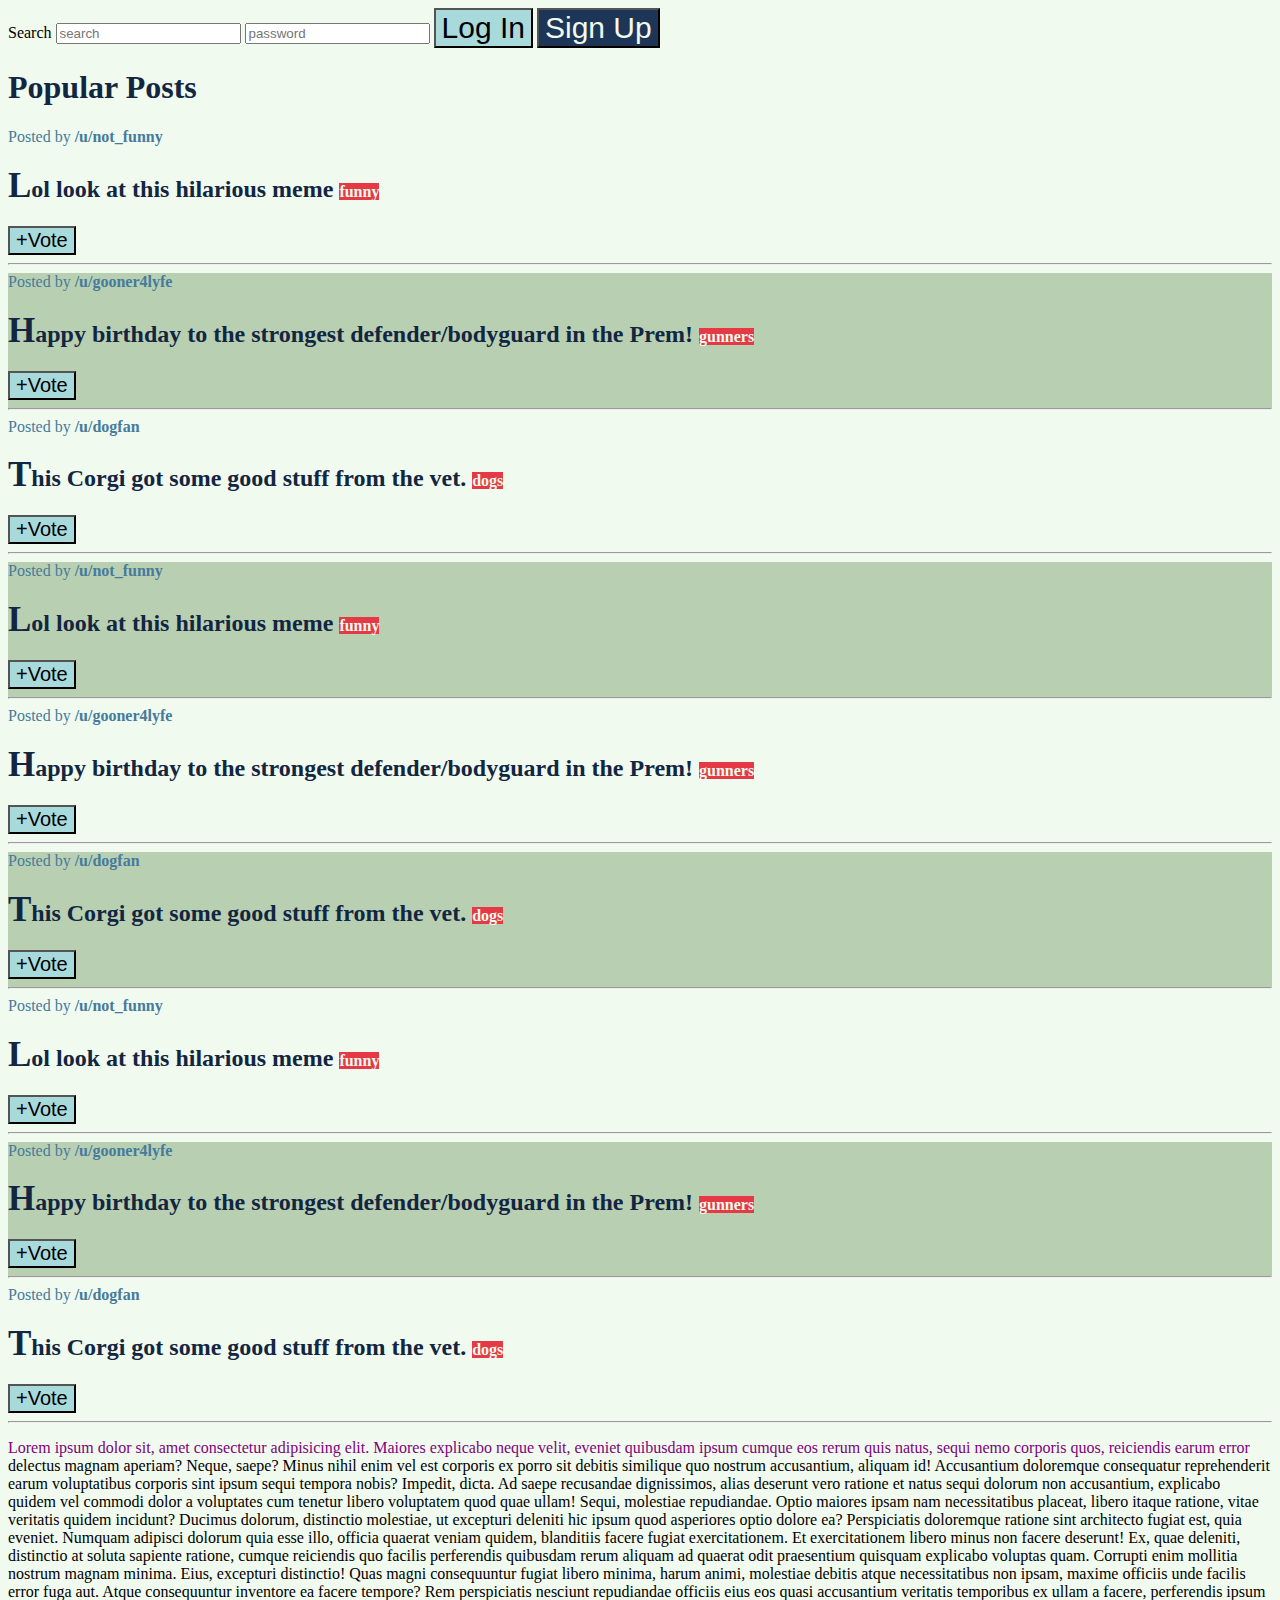
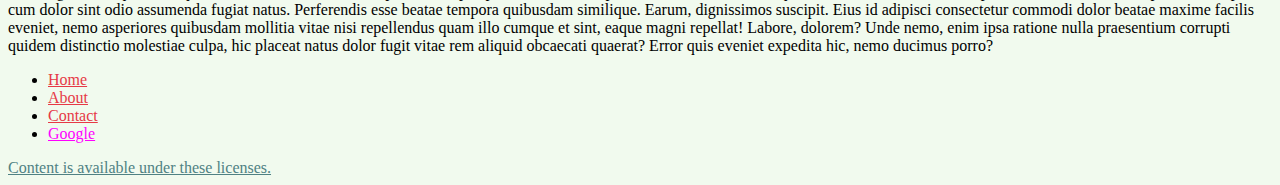
<file: 05_CSS_Selectors/index.html>
<!DOCTYPE html>
<html lang="en">

<head>
    <meta charset="UTF-8">
    <meta name="viewport" content="width=device-width, initial-scale=1.0">
    <title>CSS Selectors</title>

    <link rel="stylesheet" href="app.css">
    <!-- <link rel="stylesheet" href="more_styles.css"> -->
</head>


<body>
    <nav>
        <label for="search">Search</label>
        <input type="text" placeholder="search" id="search">
        <input type="password" placeholder="password">
        <button>Log In</button>
        <button id="signup">Sign Up</button>
    </nav>
    <main>
        <h1>Popular Posts</h1>
        <section class="post">
            <span>Posted by <a href="#213adas">/u/not_funny</a></span>
            <h2>Lol look at this hilarious meme <span class="tag">funny</span></h2>
            <button>+Vote</button>
            <hr>
        </section>
        <section class="post">
            <span>Posted by <a href="#345adas">/u/gooner4lyfe</a></span>
            <h2>Happy birthday to the strongest defender/bodyguard in the Prem! <span class="tag">gunners</span></h2>
            <button>+Vote</button>
            <hr>
        </section>
        <section class="post">
            <span>Posted by <a href="#981adas">/u/dogfan</a></span>
            <h2>This Corgi got some good stuff from the vet. <span class="tag">dogs</span></h2>
            <button>+Vote</button>
            <hr>
        </section>
        <section class="post">
            <span>Posted by <a href="#213adas">/u/not_funny</a></span>
            <h2>Lol look at this hilarious meme <span class="tag">funny</span></h2>
            <button>+Vote</button>
            <hr>
        </section>
        <section class="post">
            <span>Posted by <a href="#345adas">/u/gooner4lyfe</a></span>
            <h2>Happy birthday to the strongest defender/bodyguard in the Prem! <span class="tag">gunners</span></h2>
            <button>+Vote</button>
            <hr>
        </section>
        <section class="post">
            <span>Posted by <a href="#981adas">/u/dogfan</a></span>
            <h2>This Corgi got some good stuff from the vet. <span class="tag">dogs</span></h2>
            <button>+Vote</button>
            <hr>
        </section>
        <section class="post">
            <span>Posted by <a href="#213adas">/u/not_funny</a></span>
            <h2>Lol look at this hilarious meme <span class="tag">funny</span></h2>
            <button>+Vote</button>
            <hr>
        </section>
        <section class="post">
            <span>Posted by <a href="#345adas">/u/gooner4lyfe</a></span>
            <h2>Happy birthday to the strongest defender/bodyguard in the Prem! <span class="tag">gunners</span></h2>
            <button>+Vote</button>
            <hr>
        </section>
        <section class="post">
            <span>Posted by <a href="#981adas">/u/dogfan</a></span>
            <h2>This Corgi got some good stuff from the vet. <span class="tag">dogs</span></h2>
            <button>+Vote</button>
            <hr>
        </section>

        <p>Lorem ipsum dolor sit, amet consectetur adipisicing elit. Maiores explicabo neque velit, eveniet quibusdam
            ipsum cumque eos rerum quis natus, sequi nemo corporis quos, reiciendis earum error delectus magnam aperiam?
            Neque, saepe? Minus nihil enim vel est corporis ex porro sit debitis similique quo nostrum accusantium,
            aliquam id! Accusantium doloremque consequatur reprehenderit earum voluptatibus corporis sint ipsum sequi
            tempora nobis?
            Impedit, dicta. Ad saepe recusandae dignissimos, alias deserunt vero ratione et natus sequi dolorum non
            accusantium, explicabo quidem vel commodi dolor a voluptates cum tenetur libero voluptatem quod quae ullam!
            Sequi, molestiae repudiandae. Optio maiores ipsam nam necessitatibus placeat, libero itaque ratione, vitae
            veritatis quidem incidunt? Ducimus dolorum, distinctio molestiae, ut excepturi deleniti hic ipsum quod
            asperiores optio dolore ea?
            Perspiciatis doloremque ratione sint architecto fugiat est, quia eveniet. Numquam adipisci dolorum quia esse
            illo, officia quaerat veniam quidem, blanditiis facere fugiat exercitationem. Et exercitationem libero minus
            non facere deserunt!
            Ex, quae deleniti, distinctio at soluta sapiente ratione, cumque reiciendis quo facilis perferendis
            quibusdam rerum aliquam ad quaerat odit praesentium quisquam explicabo voluptas quam. Corrupti enim mollitia
            nostrum magnam minima.
            Eius, excepturi distinctio! Quas magni consequuntur fugiat libero minima, harum animi, molestiae debitis
            atque necessitatibus non ipsam, maxime officiis unde facilis error fuga aut. Atque consequuntur inventore ea
            facere tempore?
            Rem perspiciatis nesciunt repudiandae officiis eius eos quasi accusantium veritatis temporibus ex ullam a
            facere, perferendis ipsum cum dolor sint odio assumenda fugiat natus. Perferendis esse beatae tempora
            quibusdam similique.
            Earum, dignissimos suscipit. Eius id adipisci consectetur commodi dolor beatae maxime facilis eveniet, nemo
            asperiores quibusdam mollitia vitae nisi repellendus quam illo cumque et sint, eaque magni repellat! Labore,
            dolorem?
            Unde nemo, enim ipsa ratione nulla praesentium corrupti quidem distinctio molestiae culpa, hic placeat natus
            dolor fugit vitae rem aliquid obcaecati quaerat? Error quis eveniet expedita hic, nemo ducimus porro?</p>
    </main>
    <footer>
        <nav>
            <ul>
                <li>
                    <a href="#home">Home</a>
                </li>
                <li>
                    <a href="#about">About</a>
                </li>
                <li>
                    <a href="#contact">Contact</a>
                </li>
                <li>
                    <a href="www.google.com">Google</a>
                </li>
            </ul>
        </nav>
        <a href="#license">Content is available under these licenses.</a>
    </footer>

</body>

</html>
</file>
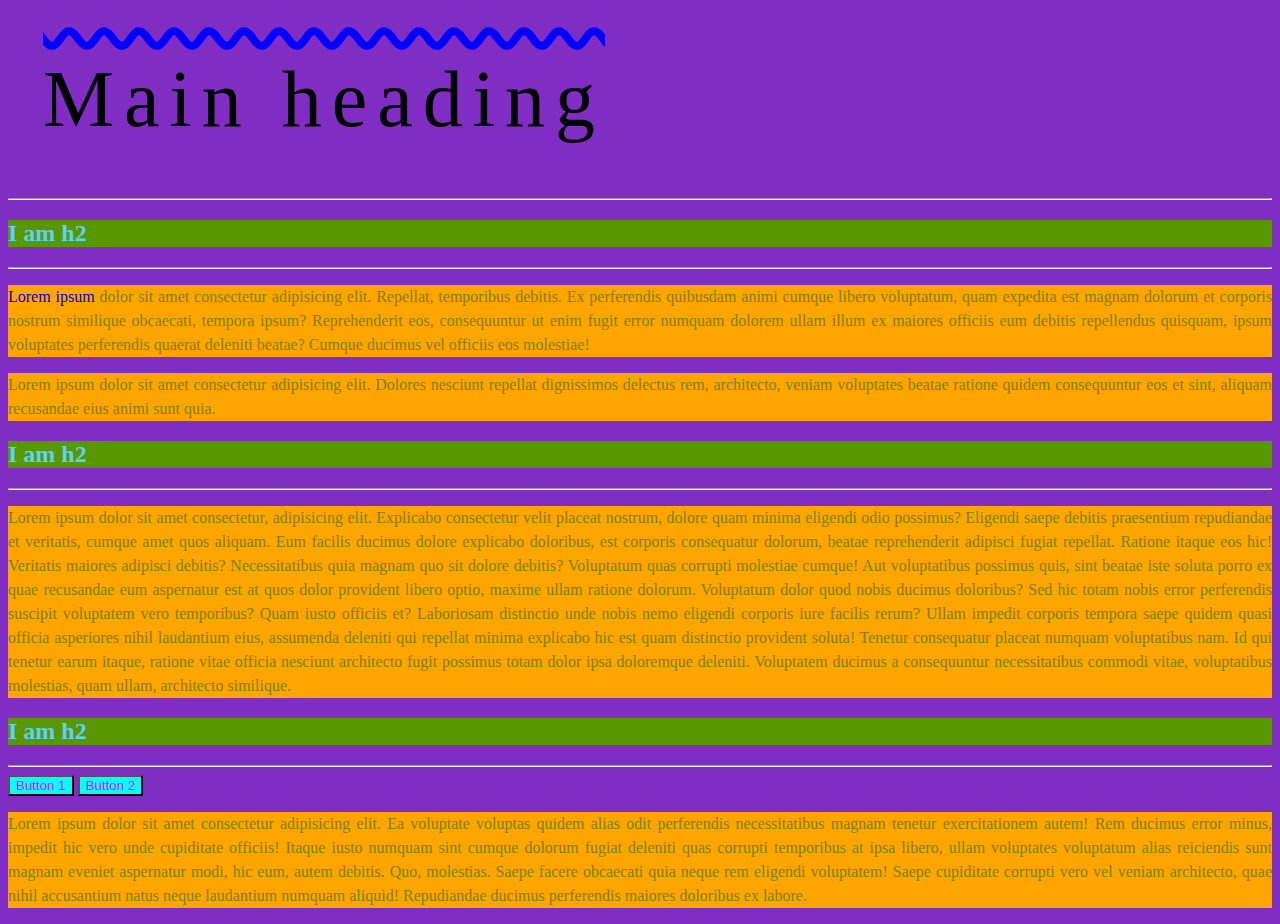
<file: css_intro/index.html>
<!DOCTYPE html>
<html lang="en">
<head>
    <meta charset="UTF-8">
    <meta http-equiv="X-UA-Compatible" content="IE=edge">
    <meta name="viewport" content="width=device-width, initial-scale=1.0">
    <title>CSS Intro</title>
    <!-- <style>
        h2 {
            color: palevioletred;
        }
    </style> -->
    <link rel="stylesheet" href="style.css">
</head>
<body>
    <h1>Main heading</h1>
    <hr>
    <!-- Inline styles -->
    <!-- <h1 style="color:purple">Hello!</h1>
    <button style="background-color: palegreen;">I AM BUTTON!</button>
    <button style="background-color: palegreen;">Another button</button> -->
    <h2>I am h2</h2>
    <hr>
    <p><a href="#">Lorem ipsum</a>  dolor sit amet consectetur adipisicing elit. Repellat, temporibus debitis. Ex perferendis quibusdam animi cumque libero voluptatum, quam expedita est magnam dolorum et corporis nostrum similique obcaecati, tempora ipsum?
    Reprehenderit eos, consequuntur ut enim fugit error numquam dolorem ullam illum ex maiores officiis eum debitis repellendus quisquam, ipsum voluptates perferendis quaerat deleniti beatae? Cumque ducimus vel officiis eos molestiae!</p>
    <p>Lorem ipsum dolor sit amet consectetur adipisicing elit. Dolores nesciunt repellat dignissimos delectus rem, architecto, veniam voluptates beatae ratione quidem consequuntur eos et sint, aliquam recusandae eius animi sunt quia.</p>
    <h2>I am h2</h2>
    <hr>
    <p>Lorem ipsum dolor sit amet consectetur, adipisicing elit. Explicabo consectetur velit placeat nostrum, dolore quam minima eligendi odio possimus? Eligendi saepe debitis praesentium repudiandae et veritatis, cumque amet quos aliquam.
    Eum facilis ducimus dolore explicabo doloribus, est corporis consequatur dolorum, beatae reprehenderit adipisci fugiat repellat. Ratione itaque eos hic! Veritatis maiores adipisci debitis? Necessitatibus quia magnam quo sit dolore debitis?
    Voluptatum quas corrupti molestiae cumque! Aut voluptatibus possimus quis, sint beatae iste soluta porro ex quae recusandae eum aspernatur est at quos dolor provident libero optio, maxime ullam ratione dolorum.
    Voluptatum dolor quod nobis ducimus doloribus? Sed hic totam nobis error perferendis suscipit voluptatem vero temporibus? Quam iusto officiis et? Laboriosam distinctio unde nobis nemo eligendi corporis iure facilis rerum?
    Ullam impedit corporis tempora saepe quidem quasi officia asperiores nihil laudantium eius, assumenda deleniti qui repellat minima explicabo hic est quam distinctio provident soluta! Tenetur consequatur placeat numquam voluptatibus nam.
    Id qui tenetur earum itaque, ratione vitae officia nesciunt architecto fugit possimus totam dolor ipsa doloremque deleniti. Voluptatem ducimus a consequuntur necessitatibus commodi vitae, voluptatibus molestias, quam ullam, architecto similique.</p>
    <h2>I am h2</h2>
    <hr>
    <button>Button 1</button>
    <button>Button 2</button>
    <p>Lorem ipsum dolor sit amet consectetur adipisicing elit. Ea voluptate voluptas quidem alias odit perferendis necessitatibus magnam tenetur exercitationem autem! Rem ducimus error minus, impedit hic vero unde cupiditate officiis!
    Itaque iusto numquam sint cumque dolorum fugiat deleniti quas corrupti temporibus at ipsa libero, ullam voluptates voluptatum alias reiciendis sunt magnam eveniet aspernatur modi, hic eum, autem debitis. Quo, molestias.
    Saepe facere obcaecati quia neque rem eligendi voluptatem! Saepe cupiditate corrupti vero vel veniam architecto, quae nihil accusantium natus neque laudantium numquam aliquid! Repudiandae ducimus perferendis maiores doloribus ex labore.</p>
</body>
</html>
</file>
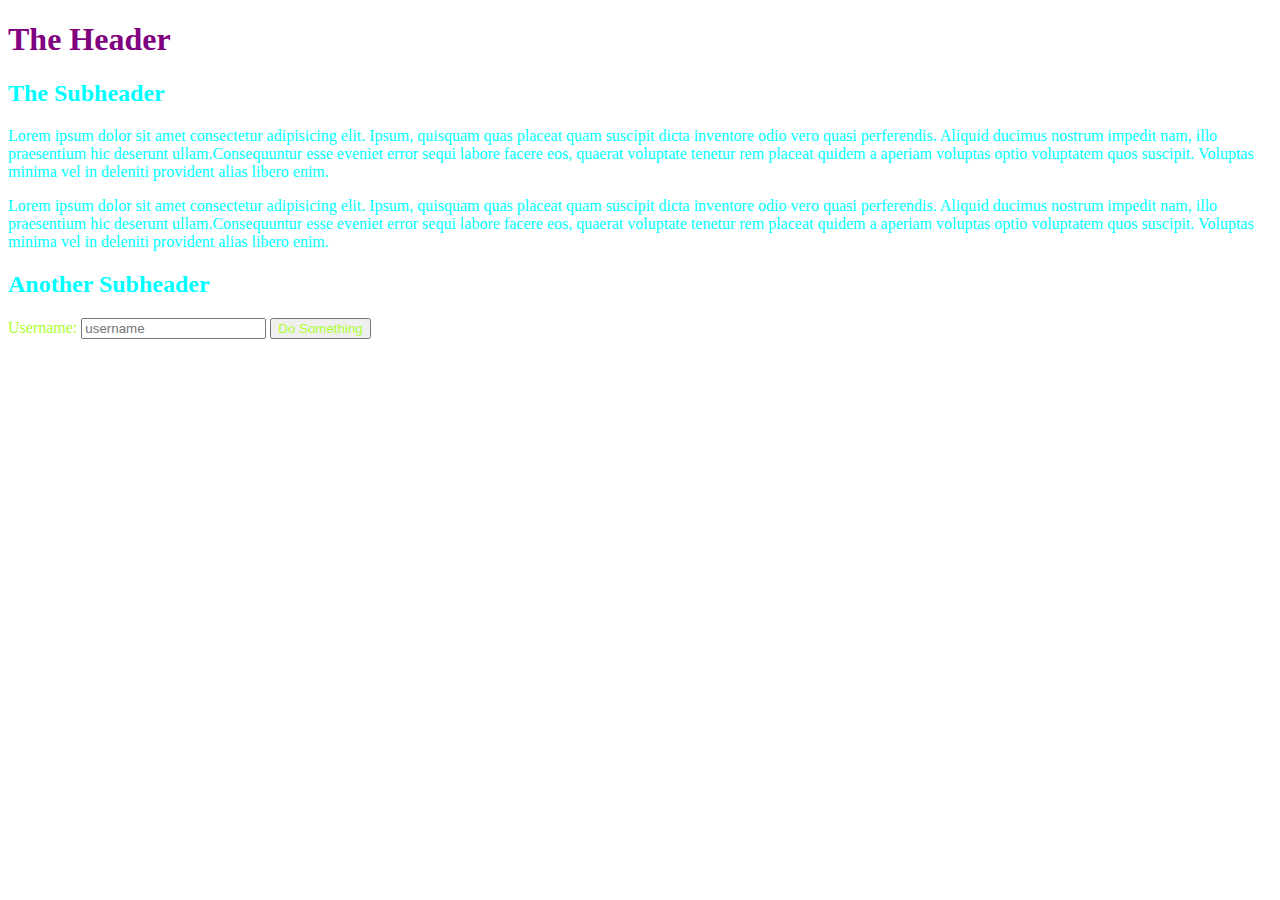
<file: 05_CSS_Selectors/inheritance_demo/index.html>
<!DOCTYPE html>
<html lang="en">

<head>
    <meta charset="UTF-8">
    <meta name="viewport" content="width=device-width, initial-scale=1.0">
    <title>Inheritance Demo</title>
    <link rel="stylesheet" href="app.css">
</head>

<body>
    <h1>The Header</h1>
    <section>
        <h2>The Subheader</h2>
        <p>Lorem ipsum dolor sit amet consectetur adipisicing elit. Ipsum, quisquam quas placeat quam suscipit dicta
            inventore odio vero quasi perferendis. Aliquid ducimus nostrum impedit nam, illo praesentium hic deserunt
            ullam.Consequuntur esse eveniet error sequi labore facere eos, quaerat voluptate tenetur rem placeat quidem
            a aperiam voluptas optio voluptatem quos suscipit. Voluptas minima vel in deleniti provident alias libero
            enim.</p>
        <p>Lorem ipsum dolor sit amet consectetur adipisicing elit. Ipsum, quisquam quas placeat quam suscipit dicta
            inventore odio vero quasi perferendis. Aliquid ducimus nostrum impedit nam, illo praesentium hic deserunt
            ullam.Consequuntur esse eveniet error sequi labore facere eos, quaerat voluptate tenetur rem placeat quidem
            a aperiam voluptas optio voluptatem quos suscipit. Voluptas minima vel in deleniti provident alias libero
            enim.</p>
    </section>
    <section>
        <h2>Another Subheader</h2>
        <form action="blah">
            <label for="username">Username:</label>
            <input type="text" placeholder="username" id="username">
            <button>Do Something</button>
        </form>
    </section>

</body>

</html>
</file>
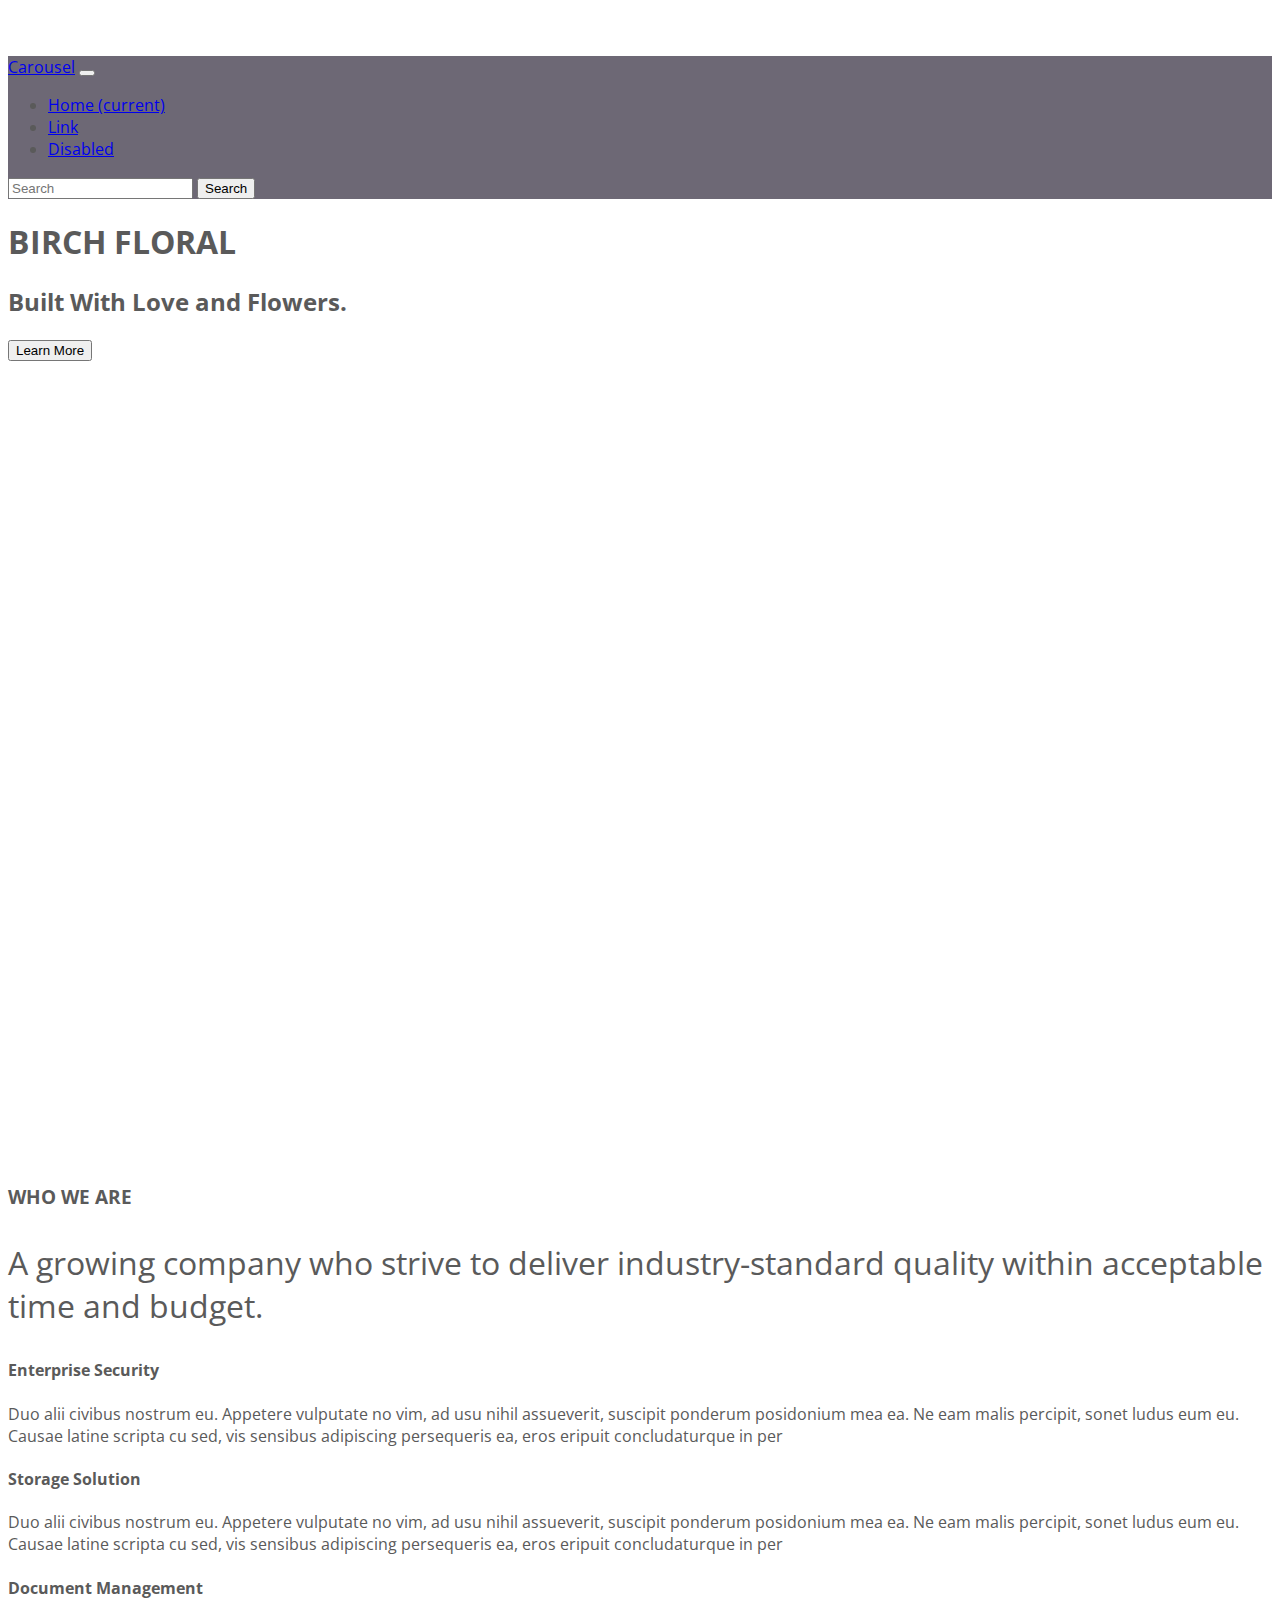
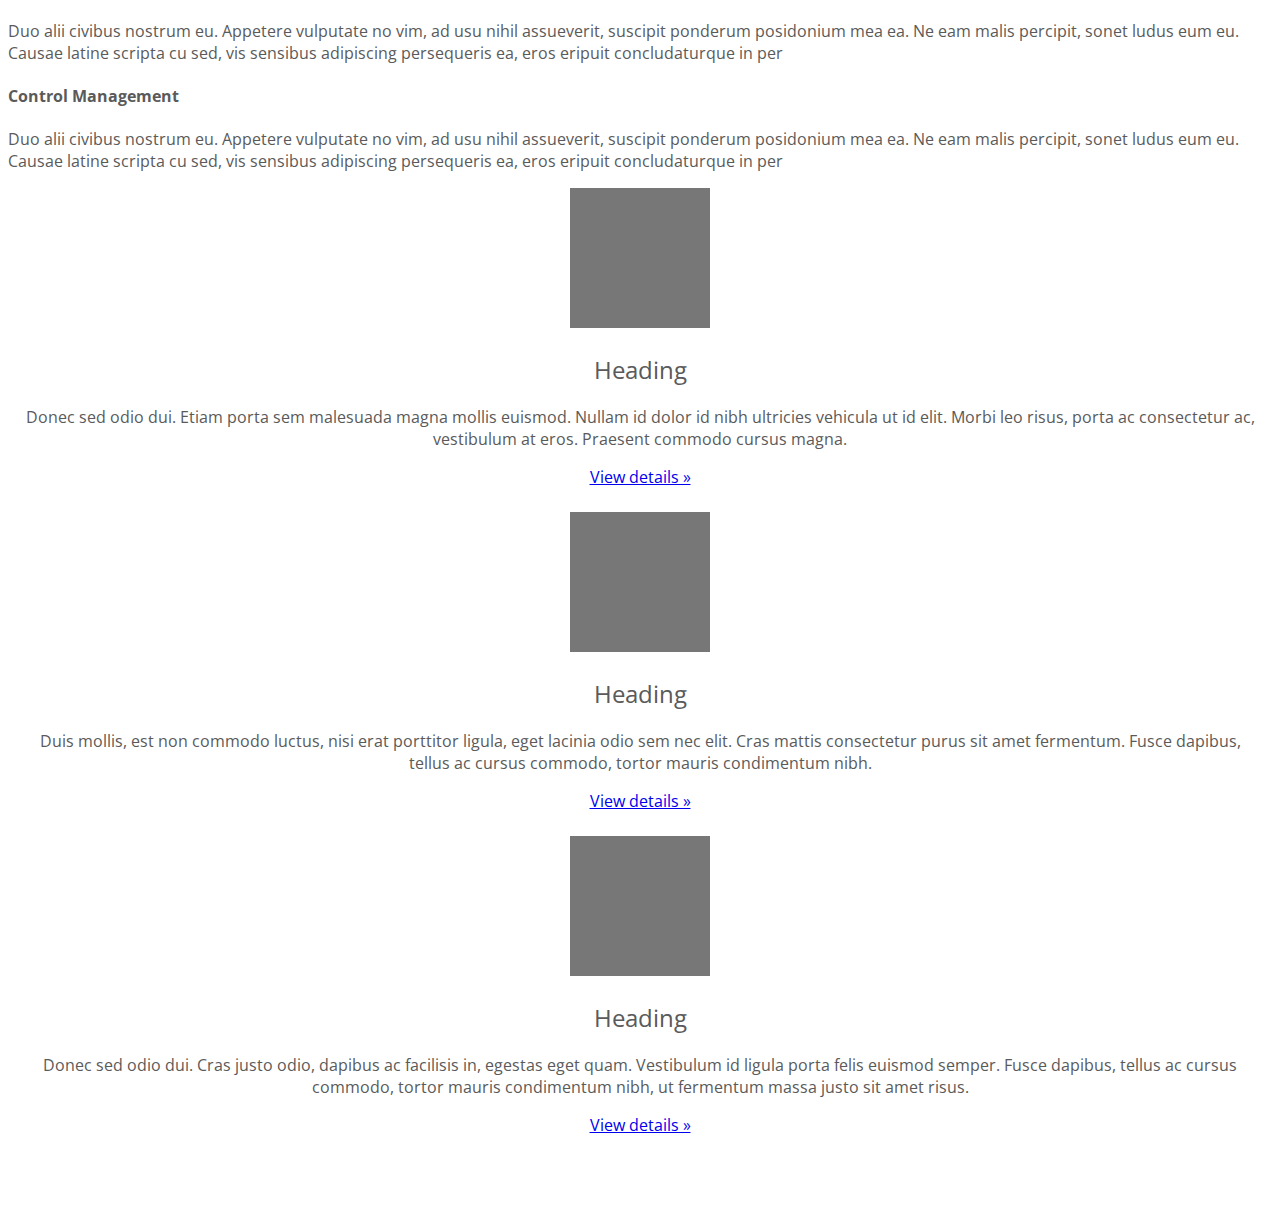
<file: 08_Bootstrap/Project/index.html>
<!DOCTYPE html>
<html lang="en">

<head>
    <meta charset="UTF-8">
    <meta name="viewport" content="width=device-width, initial-scale=1.0">
    <title>Bootstrap Basics</title>
    <link href="https://fonts.googleapis.com/css2?family=Open+Sans:wght@300;400;700&display=swap" rel="stylesheet">

    <link rel="stylesheet" href="https://stackpath.bootstrapcdn.com/bootstrap/4.5.0/css/bootstrap.min.css"
        integrity="sha384-9aIt2nRpC12Uk9gS9baDl411NQApFmC26EwAOH8WgZl5MYYxFfc+NcPb1dKGj7Sk" crossorigin="anonymous">
    <link rel="stylesheet" href="app.css">

</head>

<body>
    <header>
        <nav class="navbar navbar-expand-md navbar-dark fixed-top">
            <a class="navbar-brand" href="#">Carousel</a>
            <button class="navbar-toggler" type="button" data-toggle="collapse" data-target="#navbarCollapse"
                aria-controls="navbarCollapse" aria-expanded="false" aria-label="Toggle navigation">
                <span class="navbar-toggler-icon"></span>
            </button>
            <div class="collapse navbar-collapse" id="navbarCollapse">
                <ul class="navbar-nav mr-auto">
                    <li class="nav-item active">
                        <a class="nav-link" href="#">Home <span class="sr-only">(current)</span></a>
                    </li>
                    <li class="nav-item">
                        <a class="nav-link" href="#">Link</a>
                    </li>
                    <li class="nav-item">
                        <a class="nav-link disabled" href="#" tabindex="-1" aria-disabled="true">Disabled</a>
                    </li>
                </ul>
                <form class="form-inline mt-2 mt-md-0">
                    <input class="form-control mr-sm-2" type="text" placeholder="Search" aria-label="Search">
                    <button class="btn btn-outline-success my-2 my-sm-0" type="submit">Search</button>
                </form>
            </div>
        </nav>
    </header>
    <main role="main">
        <div class="container-fluid hero d-flex align-items-center justify-content-center">
            <div class="text-center">
                <h1 class="display-1 mb-0">BIRCH FLORAL</h1>
                <h2 class="display-4 mt-0">Built With Love and Flowers.</h2>
                <button class="btn btn-lg btn-primary">Learn More</button>
            </div>
        </div>

        <div class="container">
            <div class="row">
                <div class="col-md-7">
                    <h3>WHO WE ARE</h3>
                    <p class="lead">
                        A growing company who strive to deliver industry-standard quality within acceptable time and
                        budget.
                    </p>
                </div>
            </div>
            <div class="row">
                <div class="col-sm-6 my-4">
                    <h4>Enterprise Security</h4>
                    <p class="text-muted">Duo alii civibus nostrum eu. Appetere vulputate no vim, ad usu nihil
                        assueverit, suscipit
                        ponderum posidonium mea ea. Ne eam malis percipit, sonet ludus eum eu. Causae latine scripta cu
                        sed, vis sensibus adipiscing persequeris ea, eros eripuit concludaturque in per</p>
                </div>
                <div class="col-sm-6 my-4">
                    <h4>Storage Solution</h4>
                    <p class="text-muted">Duo alii civibus nostrum eu. Appetere vulputate no vim, ad usu nihil
                        assueverit, suscipit
                        ponderum posidonium mea ea. Ne eam malis percipit, sonet ludus eum eu. Causae latine scripta cu
                        sed, vis sensibus adipiscing persequeris ea, eros eripuit concludaturque in per</p>
                </div>
                <div class="col-sm-6 my-4">
                    <h4>Document Management</h4>
                    <p class="text-muted">Duo alii civibus nostrum eu. Appetere vulputate no vim, ad usu nihil
                        assueverit, suscipit
                        ponderum posidonium mea ea. Ne eam malis percipit, sonet ludus eum eu. Causae latine scripta cu
                        sed, vis sensibus adipiscing persequeris ea, eros eripuit concludaturque in per</p>
                </div>
                <div class="col-sm-6 my-4">
                    <h4>Control Management</h4>
                    <p class="text-muted">Duo alii civibus nostrum eu. Appetere vulputate no vim, ad usu nihil
                        assueverit, suscipit
                        ponderum posidonium mea ea. Ne eam malis percipit, sonet ludus eum eu. Causae latine scripta cu
                        sed, vis sensibus adipiscing persequeris ea, eros eripuit concludaturque in per</p>
                </div>
            </div>
        </div>

        <div class="container marketing">

            <!-- Three columns of text below the carousel -->
            <div class="row">
                <div class="col-lg-4">
                    <svg class="bd-placeholder-img rounded-circle" width="140" height="140"
                        xmlns="http://www.w3.org/2000/svg" preserveAspectRatio="xMidYMid slice" focusable="false"
                        role="img" aria-label="Placeholder: 140x140">
                        <title>Placeholder</title>
                        <rect width="100%" height="100%" fill="#777" /><text x="50%" y="50%" fill="#777"
                            dy=".3em">140x140</text>
                    </svg>
                    <h2>Heading</h2>
                    <p>Donec sed odio dui. Etiam porta sem malesuada magna mollis euismod. Nullam id dolor id nibh
                        ultricies vehicula ut id elit. Morbi leo risus, porta ac consectetur ac, vestibulum at eros.
                        Praesent commodo cursus magna.</p>
                    <p><a class="btn btn-secondary" href="#" role="button">View details &raquo;</a></p>
                </div><!-- /.col-lg-4 -->
                <div class="col-lg-4">
                    <svg class="bd-placeholder-img rounded-circle" width="140" height="140"
                        xmlns="http://www.w3.org/2000/svg" preserveAspectRatio="xMidYMid slice" focusable="false"
                        role="img" aria-label="Placeholder: 140x140">
                        <title>Placeholder</title>
                        <rect width="100%" height="100%" fill="#777" /><text x="50%" y="50%" fill="#777"
                            dy=".3em">140x140</text>
                    </svg>
                    <h2>Heading</h2>
                    <p>Duis mollis, est non commodo luctus, nisi erat porttitor ligula, eget lacinia odio sem nec elit.
                        Cras mattis consectetur purus sit amet fermentum. Fusce dapibus, tellus ac cursus commodo,
                        tortor mauris condimentum nibh.</p>
                    <p><a class="btn btn-secondary" href="#" role="button">View details &raquo;</a></p>
                </div><!-- /.col-lg-4 -->
                <div class="col-lg-4">
                    <svg class="bd-placeholder-img rounded-circle" width="140" height="140"
                        xmlns="http://www.w3.org/2000/svg" preserveAspectRatio="xMidYMid slice" focusable="false"
                        role="img" aria-label="Placeholder: 140x140">
                        <title>Placeholder</title>
                        <rect width="100%" height="100%" fill="#777" /><text x="50%" y="50%" fill="#777"
                            dy=".3em">140x140</text>
                    </svg>
                    <h2>Heading</h2>
                    <p>Donec sed odio dui. Cras justo odio, dapibus ac facilisis in, egestas eget quam. Vestibulum id
                        ligula porta felis euismod semper. Fusce dapibus, tellus ac cursus commodo, tortor mauris
                        condimentum nibh, ut fermentum massa justo sit amet risus.</p>
                    <p><a class="btn btn-secondary" href="#" role="button">View details &raquo;</a></p>
                </div><!-- /.col-lg-4 -->
            </div><!-- /.row -->



    </main>

    </div>
    <script src="https://code.jquery.com/jquery-3.5.1.slim.min.js"
        integrity="sha384-DfXdz2htPH0lsSSs5nCTpuj/zy4C+OGpamoFVy38MVBnE+IbbVYUew+OrCXaRkfj"
        crossorigin="anonymous"></script>
    <script src="https://cdn.jsdelivr.net/npm/popper.js@1.16.0/dist/umd/popper.min.js"
        integrity="sha384-Q6E9RHvbIyZFJoft+2mJbHaEWldlvI9IOYy5n3zV9zzTtmI3UksdQRVvoxMfooAo"
        crossorigin="anonymous"></script>
    <script src="https://stackpath.bootstrapcdn.com/bootstrap/4.5.0/js/bootstrap.min.js"
        integrity="sha384-OgVRvuATP1z7JjHLkuOU7Xw704+h835Lr+6QL9UvYjZE3Ipu6Tp75j7Bh/kR0JKI"
        crossorigin="anonymous"></script>
</body>

</html>
</file>
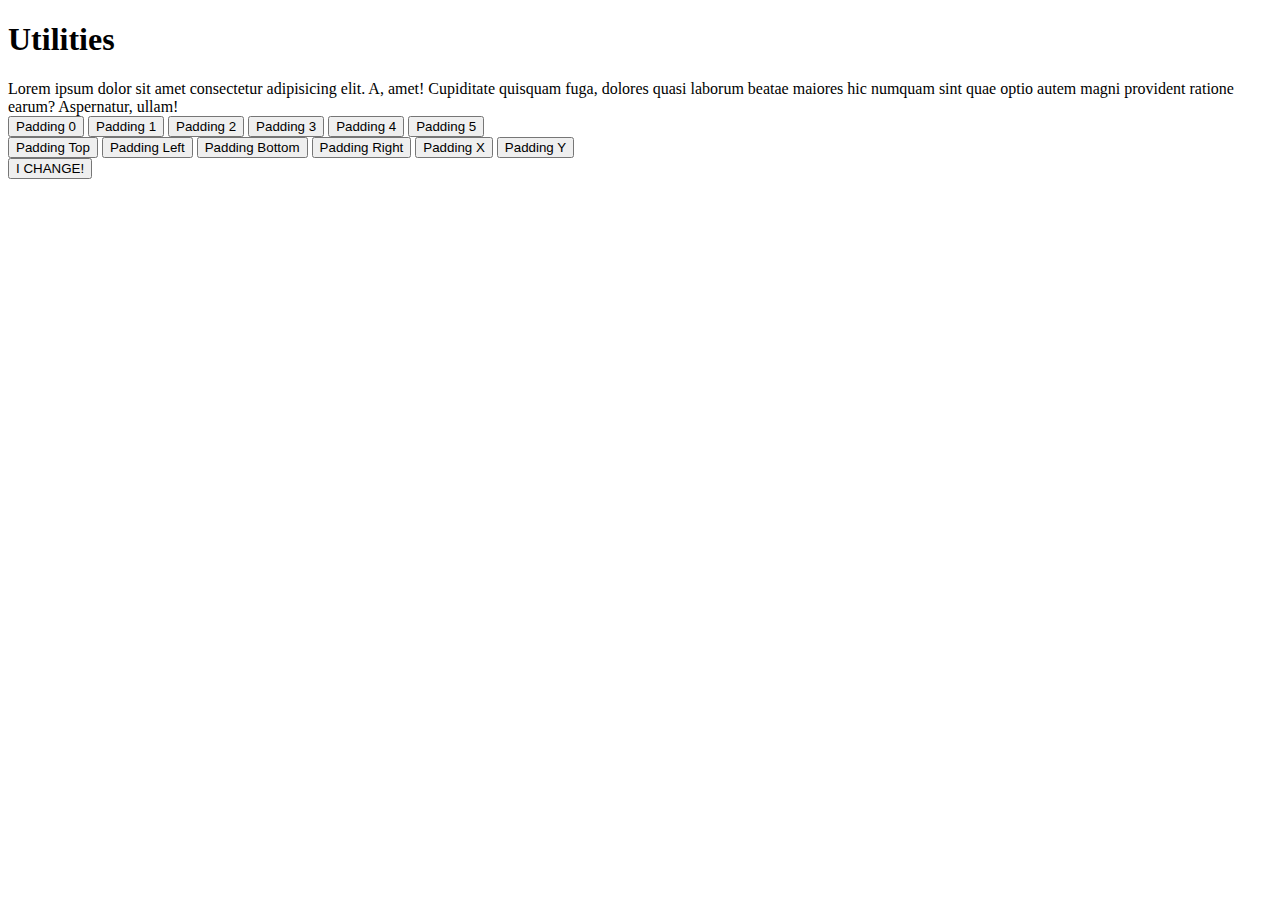
<file: 08_Bootstrap/Utilities/index.html>
<!DOCTYPE html>
<html lang="en">

<head>
    <meta charset="UTF-8">
    <meta name="viewport" content="width=device-width, initial-scale=1.0">
    <title>Bootstrap Utilities</title>
    <link rel="stylesheet" href="https://stackpath.bootstrapcdn.com/bootstrap/4.5.0/css/bootstrap.min.css"
        integrity="sha384-9aIt2nRpC12Uk9gS9baDl411NQApFmC26EwAOH8WgZl5MYYxFfc+NcPb1dKGj7Sk" crossorigin="anonymous">
</head>

<body>
    <div class="container">
        <h1 class="display-1 mb-5">Utilities</h1>
        <div class="row">
            <div class="col-md-4 border rounded border-success shadow">
                Lorem ipsum dolor sit amet consectetur adipisicing elit. A, amet! Cupiditate quisquam fuga, dolores
                quasi laborum beatae maiores hic numquam sint quae optio autem magni provident ratione earum?
                Aspernatur, ullam!
            </div>
        </div>
        <div>
            <button class="btn btn-primary p-0">Padding 0</button>
            <button class="btn btn-primary p-1">Padding 1</button>
            <button class="btn btn-primary p-2">Padding 2</button>
            <button class="btn btn-primary p-3">Padding 3</button>
            <button class="btn btn-primary p-4">Padding 4</button>
            <button class="btn btn-primary p-5">Padding 5</button>
        </div>
        <div class="my-5">
            <button class="btn btn-primary p-0 pt-5">Padding Top</button>
            <button class="btn btn-primary p-0 pl-5">Padding Left</button>
            <button class="btn btn-primary p-0 pb-5">Padding Bottom</button>
            <button class="btn btn-primary p-0 pr-5">Padding Right</button>
            <button class="btn btn-primary p-0 px-5">Padding X</button>
            <button class="btn btn-primary p-0 py-5">Padding Y</button>
        </div>

        <button class="btn btn-danger p-0 p-sm-1 p-md-2 p-lg-3 p-xl-5">I CHANGE!</button>
    </div>


    <script src="https://code.jquery.com/jquery-3.5.1.slim.min.js"
        integrity="sha384-DfXdz2htPH0lsSSs5nCTpuj/zy4C+OGpamoFVy38MVBnE+IbbVYUew+OrCXaRkfj"
        crossorigin="anonymous"></script>
    <script src="https://cdn.jsdelivr.net/npm/popper.js@1.16.0/dist/umd/popper.min.js"
        integrity="sha384-Q6E9RHvbIyZFJoft+2mJbHaEWldlvI9IOYy5n3zV9zzTtmI3UksdQRVvoxMfooAo"
        crossorigin="anonymous"></script>
    <script src="https://stackpath.bootstrapcdn.com/bootstrap/4.5.0/js/bootstrap.min.js"
        integrity="sha384-OgVRvuATP1z7JjHLkuOU7Xw704+h835Lr+6QL9UvYjZE3Ipu6Tp75j7Bh/kR0JKI"
        crossorigin="anonymous"></script>
</body>

</html>
</file>
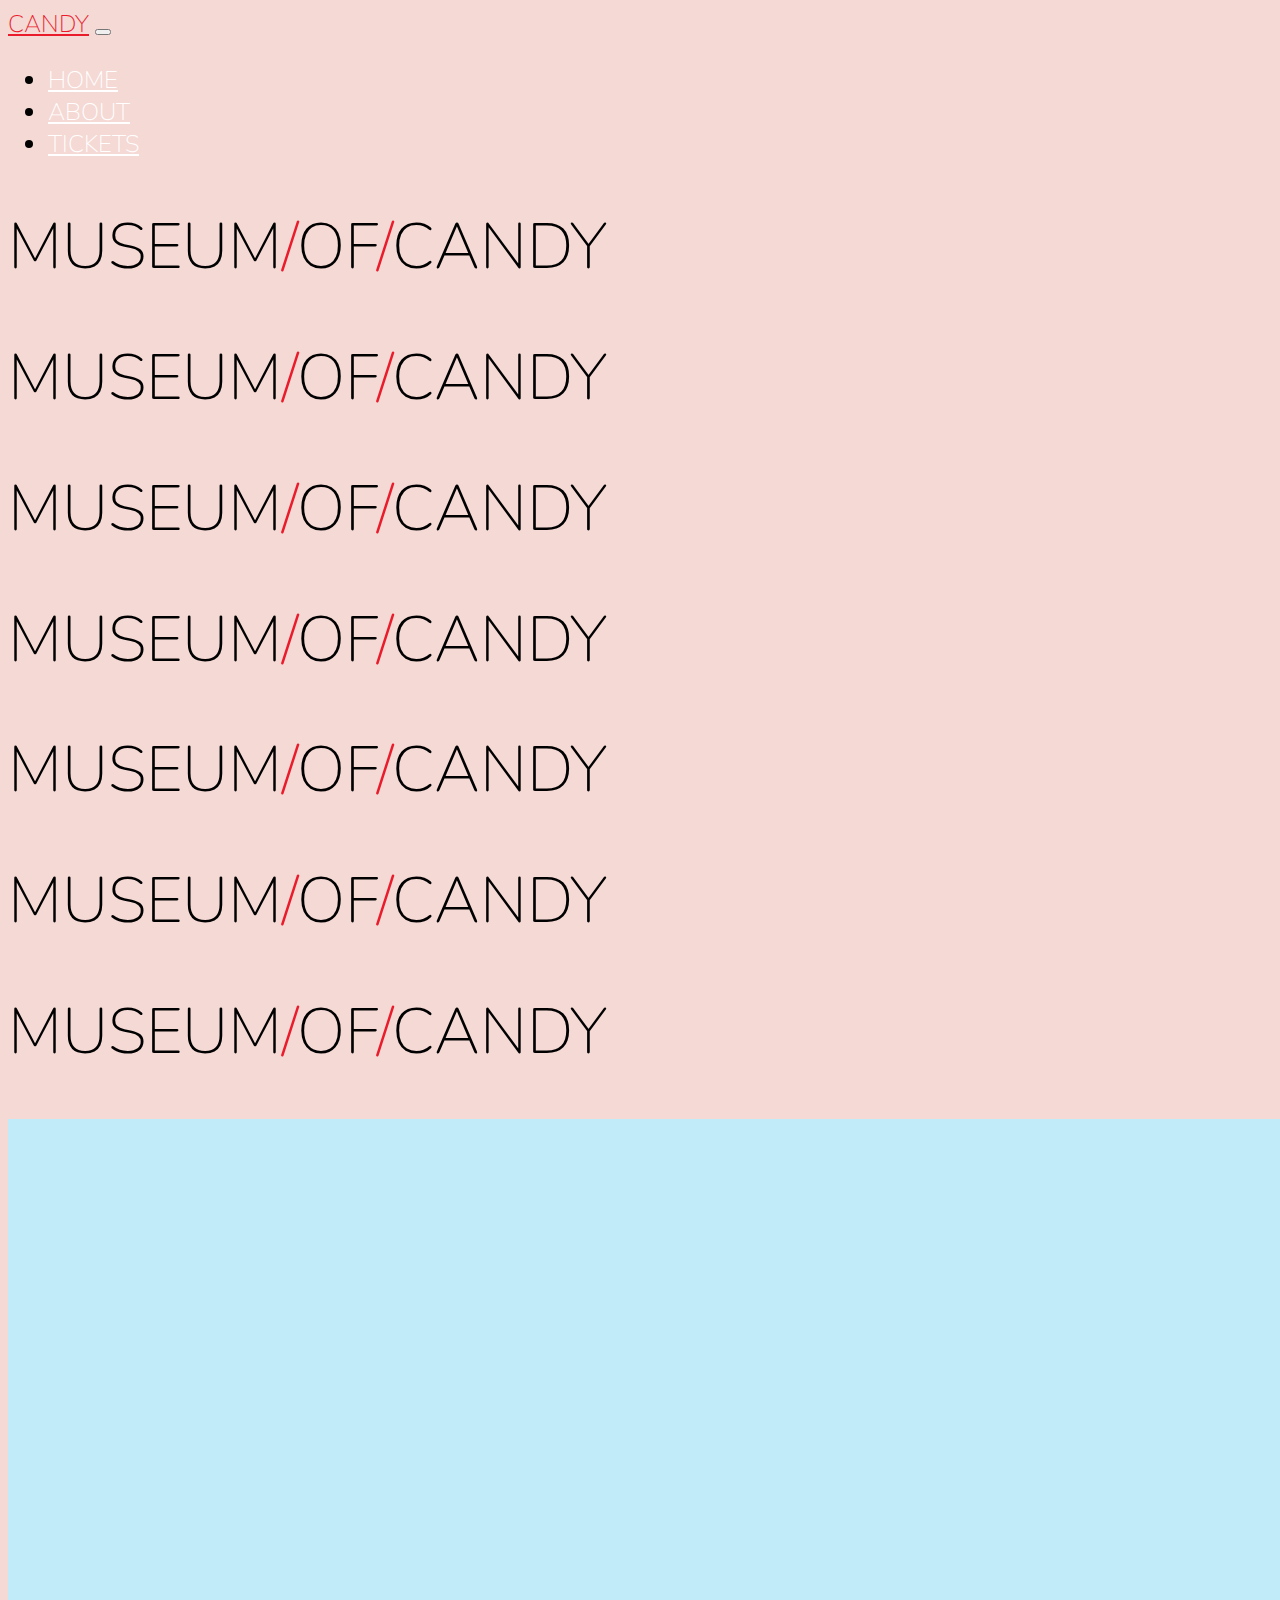
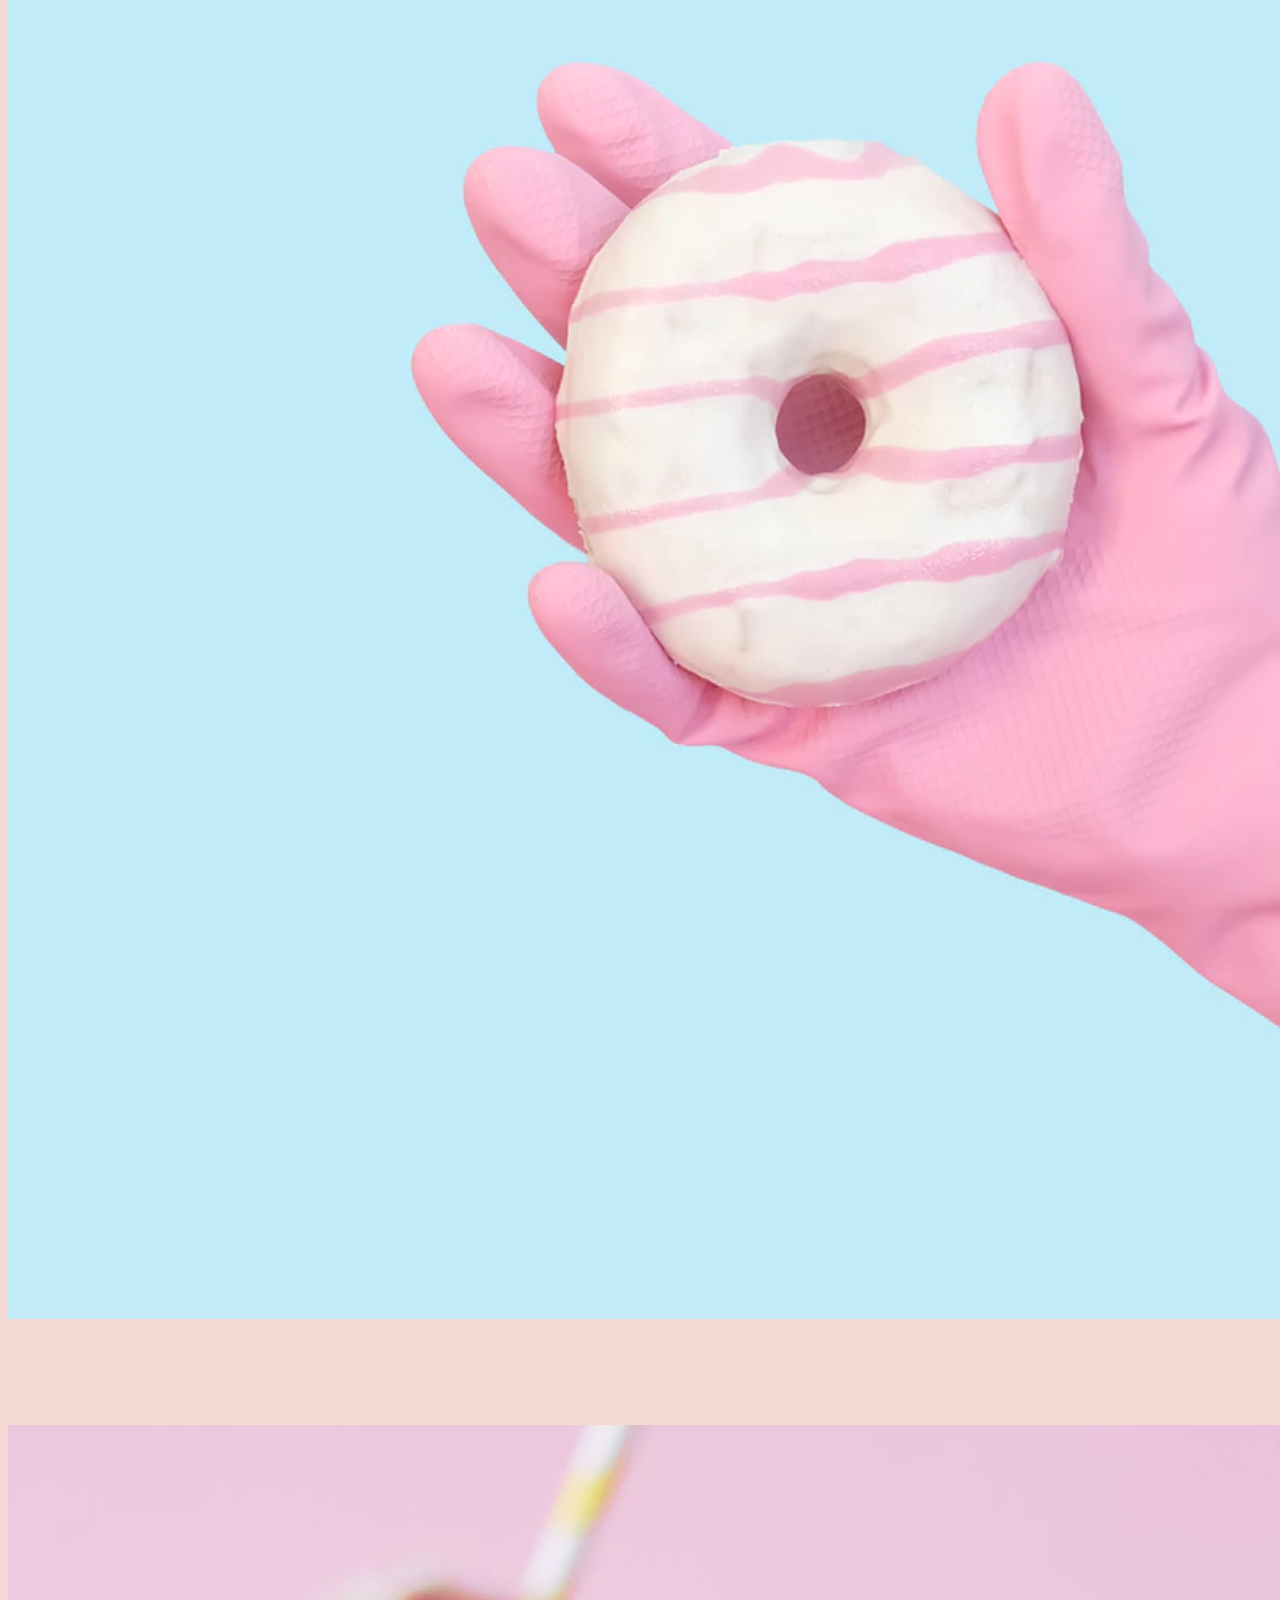
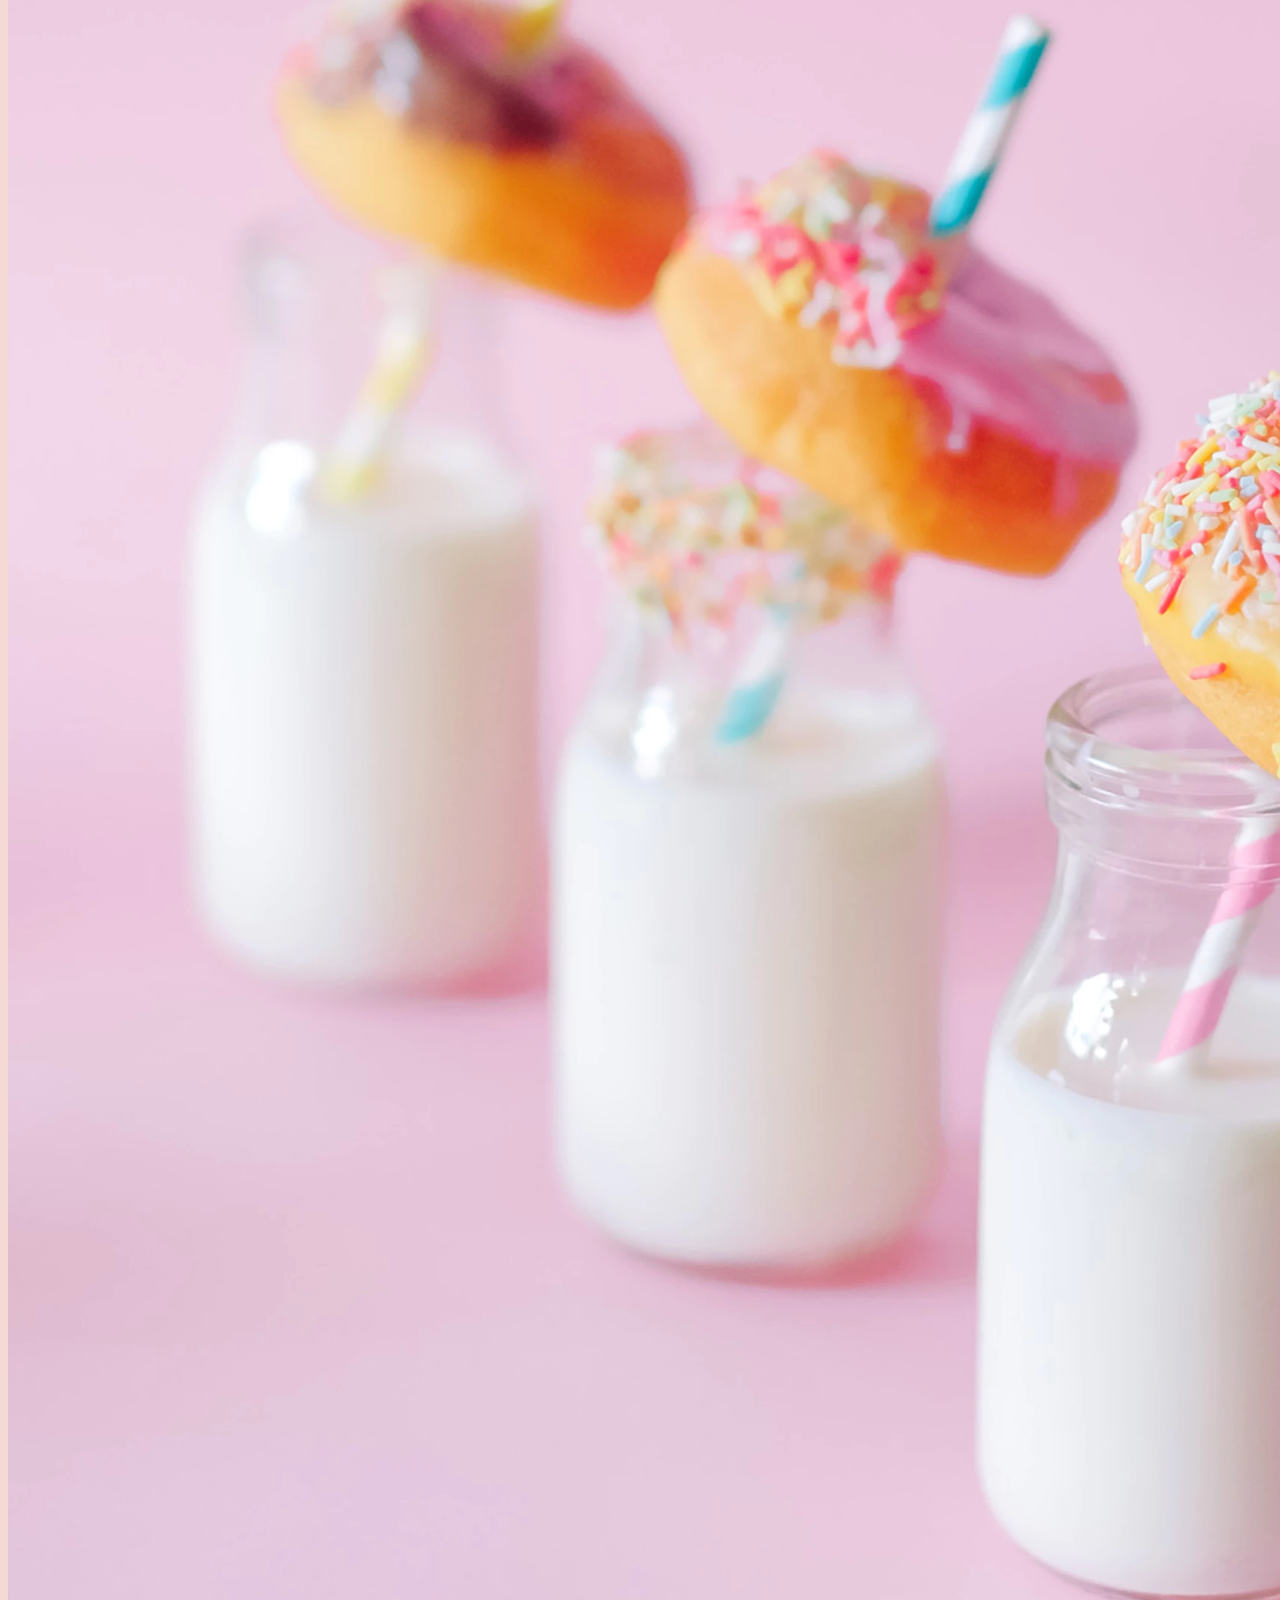
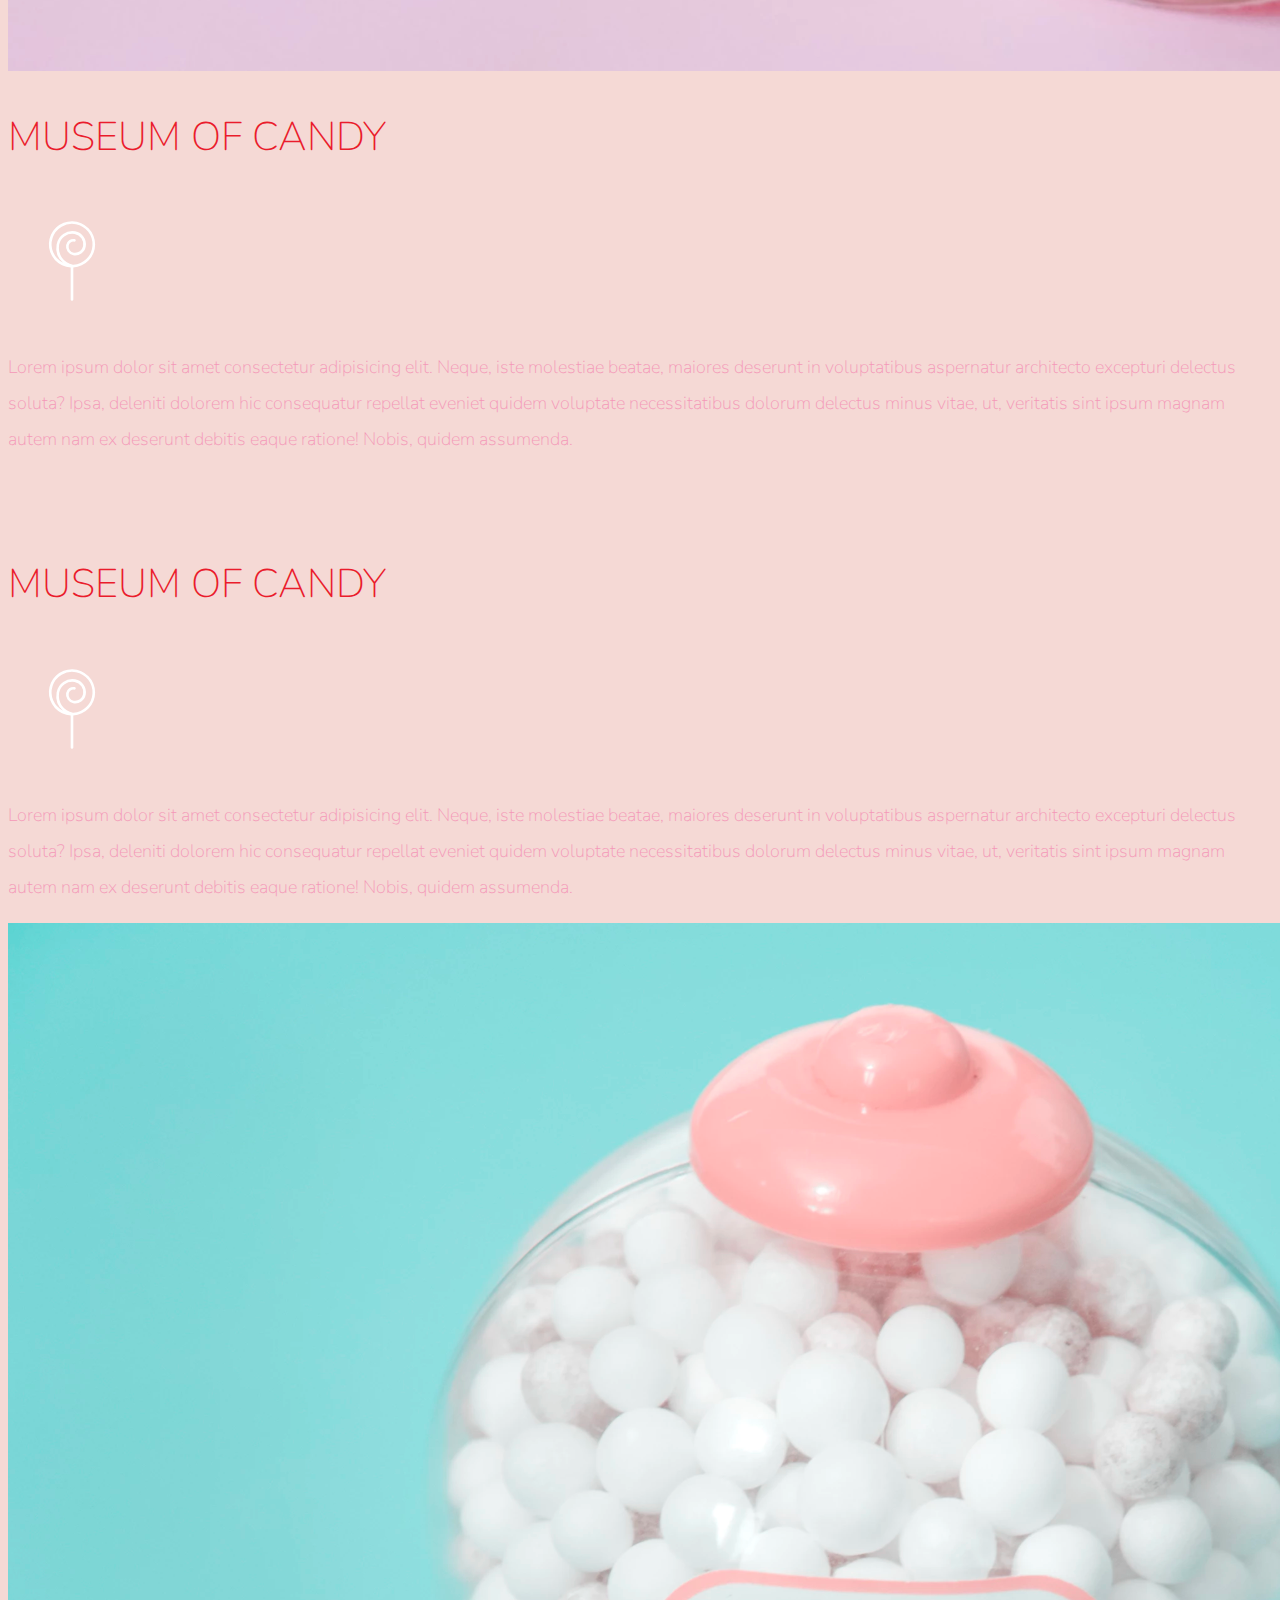
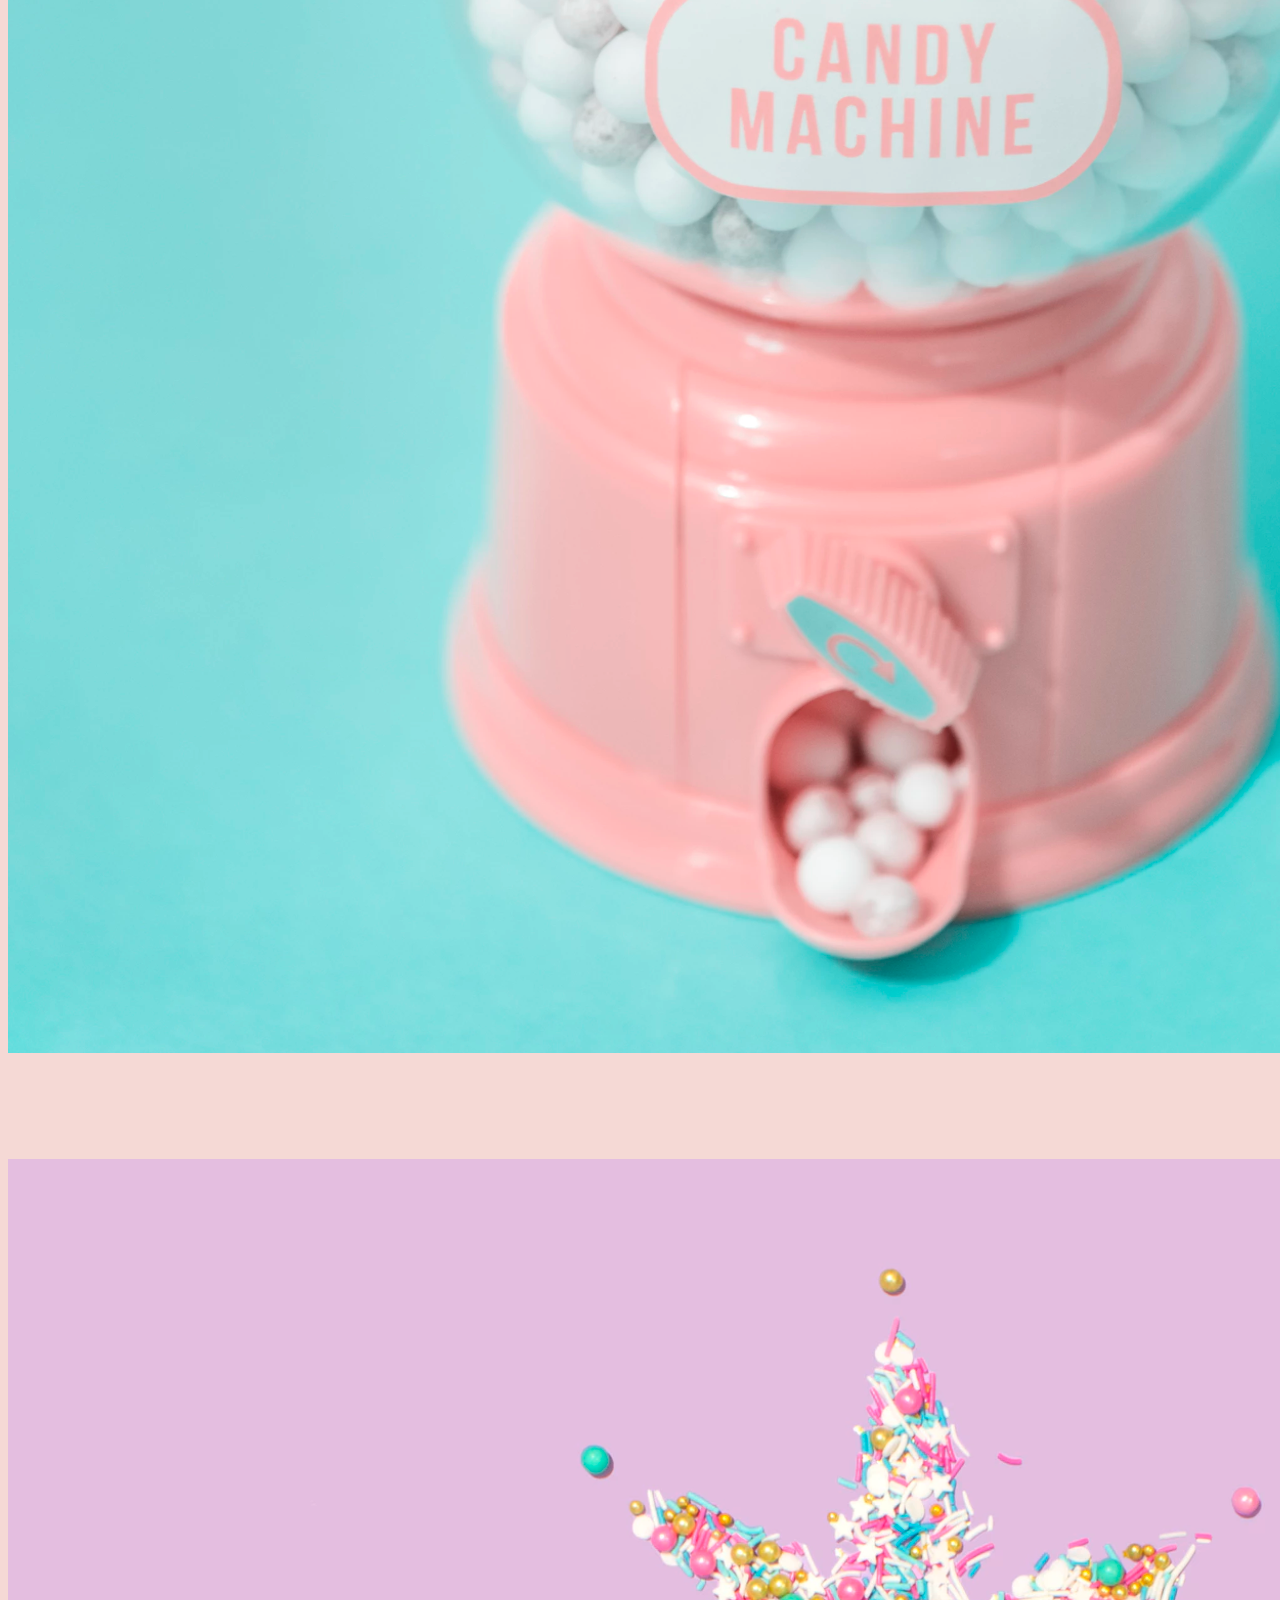
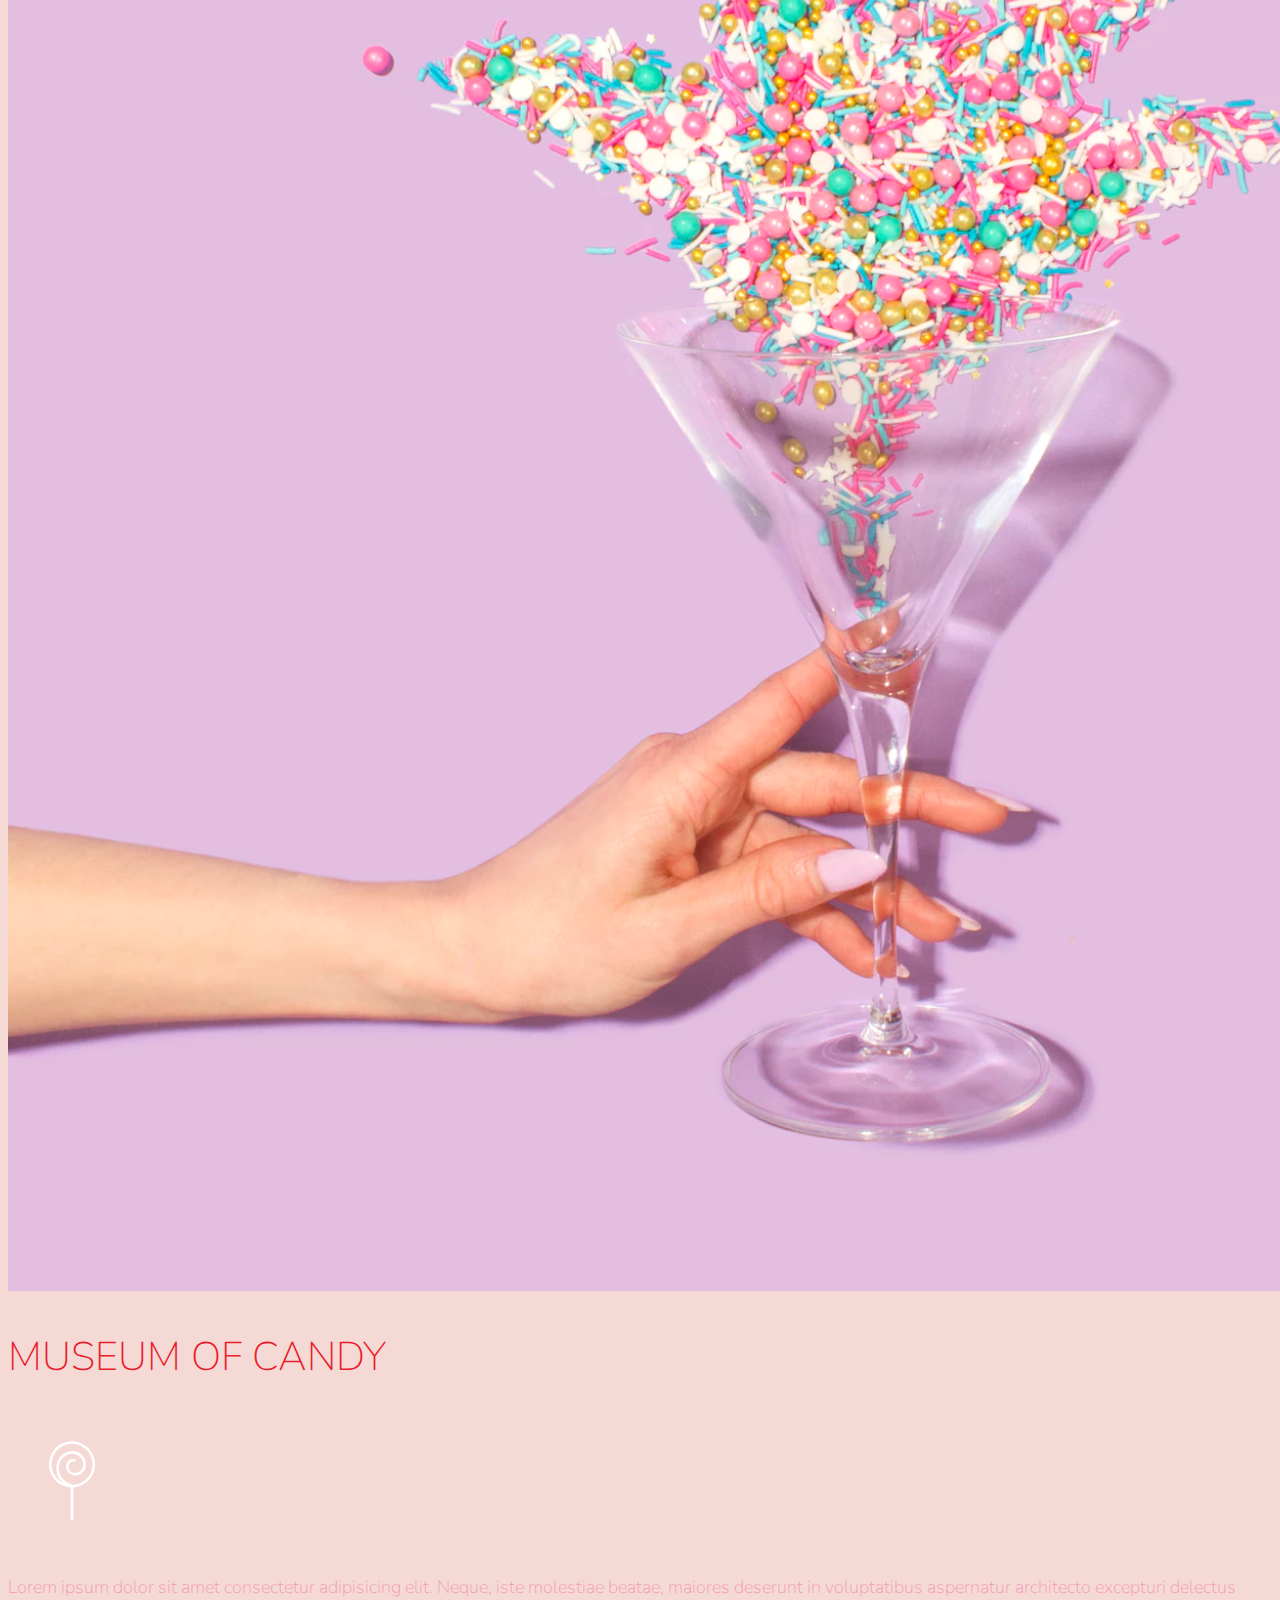
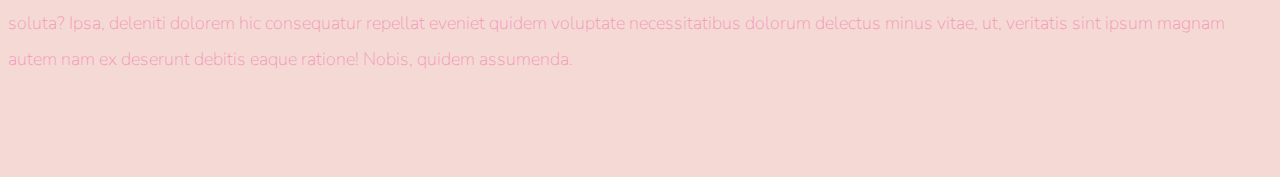
<file: 13_Museum_Of_Candy/Final/index.html>
<!doctype html>
<html lang="en">

<head>
    <!-- Required meta tags -->
    <meta charset="utf-8">
    <meta name="viewport" content="width=device-width, initial-scale=1, shrink-to-fit=no">

    <!-- Google Font -->
    <link href="https://fonts.googleapis.com/css?family=Nunito:200,300,400,700" rel="stylesheet">

    <!-- Bootstrap CSS -->
    <link rel="stylesheet" href="https://stackpath.bootstrapcdn.com/bootstrap/4.1.3/css/bootstrap.min.css" integrity="sha384-MCw98/SFnGE8fJT3GXwEOngsV7Zt27NXFoaoApmYm81iuXoPkFOJwJ8ERdknLPMO"
        crossorigin="anonymous">

    <!-- Custom CSS -->
    <link rel="stylesheet" href="app.css">

    <title>Museum of Candy</title>
</head>

<body>
    <nav id="mainNavbar" class="navbar navbar-dark navbar-expand-md py-0 fixed-top">
        <a href="#" class="navbar-brand">CANDY</a>
        <button class="navbar-toggler" data-toggle="collapse" data-target="#navLinks" aria-label="Toggle navigation">
            <span class="navbar-toggler-icon"></span>
        </button>
        <div class="collapse navbar-collapse" id="navLinks">
            <ul class="navbar-nav">
                <li class="nav-item">
                    <a href="" class="nav-link">HOME</a>
                </li>
                <li class="nav-item">
                    <a href="" class="nav-link">ABOUT</a>
                </li>
                <li class="nav-item">
                    <a href="" class="nav-link">TICKETS</a>
                </li>
            </ul>
        </div>
    </nav>

    <section class="container-fluid px-0">
        <div class="row align-items-center">
            <div class="col-lg-6">
                <div id="headingGroup" class="text-white text-center d-none d-lg-block mt-5">
                    <h1 class="">MUSEUM<span>/</span>OF<span>/</span>CANDY</h1>
                    <h1 class="">MUSEUM<span>/</span>OF<span>/</span>CANDY</h1>
                    <h1 class="">MUSEUM<span>/</span>OF<span>/</span>CANDY</h1>
                    <h1 class="">MUSEUM<span>/</span>OF<span>/</span>CANDY</h1>
                    <h1 class="">MUSEUM<span>/</span>OF<span>/</span>CANDY</h1>
                    <h1 class="">MUSEUM<span>/</span>OF<span>/</span>CANDY</h1>
                    <h1 class="">MUSEUM<span>/</span>OF<span>/</span>CANDY</h1>
                </div>
            </div>
            <div class="col-lg-6">
                <img class="img-fluid" src="imgs/hand2.png" alt="">
            </div>
        </div>
    </section>

    <section class="container-fluid px-0">
        <div class="row align-items-center content">
            <div class="col-md-6 order-2 order-md-1">
                <img src="imgs/milk.png" alt="" class="img-fluid">
            </div>
            <div class="col-md-6 text-center order-1 order-md-2">
                <div class="row justify-content-center">
                    <div class="col-10 col-lg-8 blurb mb-5 mb-md-0">
                        <h2>MUSEUM OF CANDY</h2>
                        <img src="imgs/lolli_icon.png" alt="" class="d-none d-lg-inline">
                        <p class="lead">Lorem ipsum dolor sit amet consectetur adipisicing elit. Neque, iste molestiae
                            beatae, maiores deserunt
                            in voluptatibus
                            aspernatur architecto excepturi delectus soluta? Ipsa, deleniti dolorem hic consequatur
                            repellat eveniet quidem
                            voluptate necessitatibus dolorum delectus minus vitae, ut, veritatis sint ipsum magnam
                            autem nam ex deserunt debitis
                            eaque ratione! Nobis, quidem assumenda.</p>
                    </div>
                </div>
            </div>
        </div>
        <div class="row align-items-center content">
            <div class="col-md-6 text-center">
                <div class="row justify-content-center">
                    <div class="col-10 col-lg-8 blurb mb-5 mb-md-0">
                        <h2>MUSEUM OF CANDY</h2>
                        <img src="imgs/lolli_icon.png" alt="" class="d-none d-lg-inline">
                        <p class="lead">Lorem ipsum dolor sit amet consectetur adipisicing elit. Neque, iste molestiae
                            beatae, maiores deserunt
                            in voluptatibus
                            aspernatur architecto excepturi delectus soluta? Ipsa, deleniti dolorem hic consequatur
                            repellat eveniet quidem
                            voluptate necessitatibus dolorum delectus minus vitae, ut, veritatis sint ipsum magnam
                            autem nam ex deserunt debitis
                            eaque ratione! Nobis, quidem assumenda.</p>
                    </div>
                </div>
            </div>
            <div class="col-md-6">
                <img src="imgs/gumball.png" alt="" class="img-fluid">
            </div>
        </div>
        <div class="row align-items-center content">
            <div class="col-md-6 order-2 order-md-1">
                <img src="imgs/sprinkles.png" alt="" class="img-fluid">
            </div>
            <div class="col-md-6 text-center order-1 order-md-2">
                <div class="row justify-content-center">
                    <div class="col-10 col-lg-8 blurb mb-5 mb-md-0">
                        <h2>MUSEUM OF CANDY</h2>
                        <img src="imgs/lolli_icon.png" alt="" class="d-none d-lg-inline">
                        <p class="lead">Lorem ipsum dolor sit amet consectetur adipisicing elit. Neque, iste molestiae
                            beatae, maiores
                            deserunt
                            in voluptatibus
                            aspernatur architecto excepturi delectus soluta? Ipsa, deleniti dolorem hic consequatur
                            repellat eveniet
                            quidem
                            voluptate necessitatibus dolorum delectus minus vitae, ut, veritatis sint ipsum magnam
                            autem nam ex deserunt
                            debitis
                            eaque ratione! Nobis, quidem assumenda.</p>
                    </div>
                </div>
            </div>
        </div>
    </section>
    <!-- Optional JavaScript -->
    <!-- jQuery first, then Popper.js, then Bootstrap JS -->
    <script src="https://code.jquery.com/jquery-3.3.1.slim.min.js" integrity="sha384-q8i/X+965DzO0rT7abK41JStQIAqVgRVzpbzo5smXKp4YfRvH+8abtTE1Pi6jizo"
        crossorigin="anonymous"></script>
    <script src="https://cdnjs.cloudflare.com/ajax/libs/popper.js/1.14.3/umd/popper.min.js" integrity="sha384-ZMP7rVo3mIykV+2+9J3UJ46jBk0WLaUAdn689aCwoqbBJiSnjAK/l8WvCWPIPm49"
        crossorigin="anonymous"></script>
    <script src="https://stackpath.bootstrapcdn.com/bootstrap/4.1.3/js/bootstrap.min.js" integrity="sha384-ChfqqxuZUCnJSK3+MXmPNIyE6ZbWh2IMqE241rYiqJxyMiZ6OW/JmZQ5stwEULTy"
        crossorigin="anonymous"></script>

    <script>
        $(function () {
            $(document).scroll(function () {
                var $nav = $("#mainNavbar");
                $nav.toggleClass("scrolled", $(this).scrollTop() > $nav.height());
            });
        });
    </script>
</body>

</html>
</file>
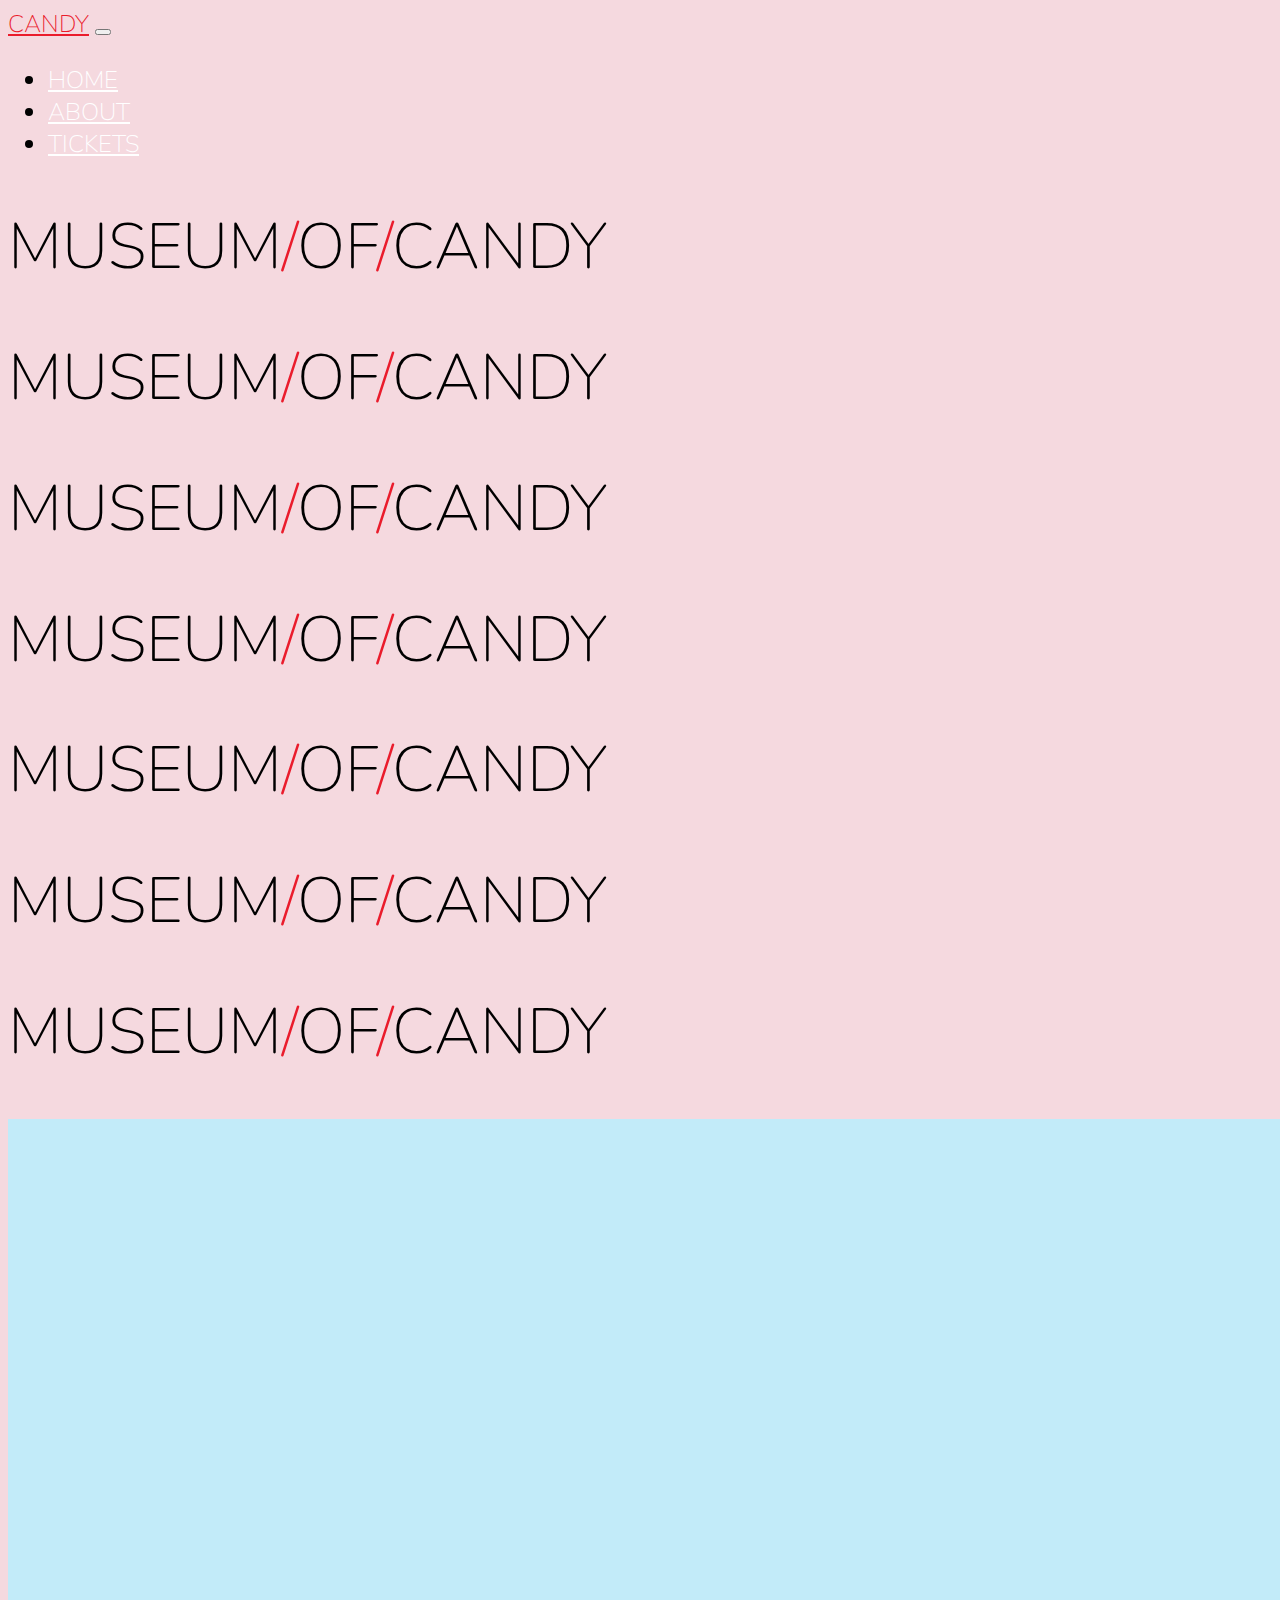
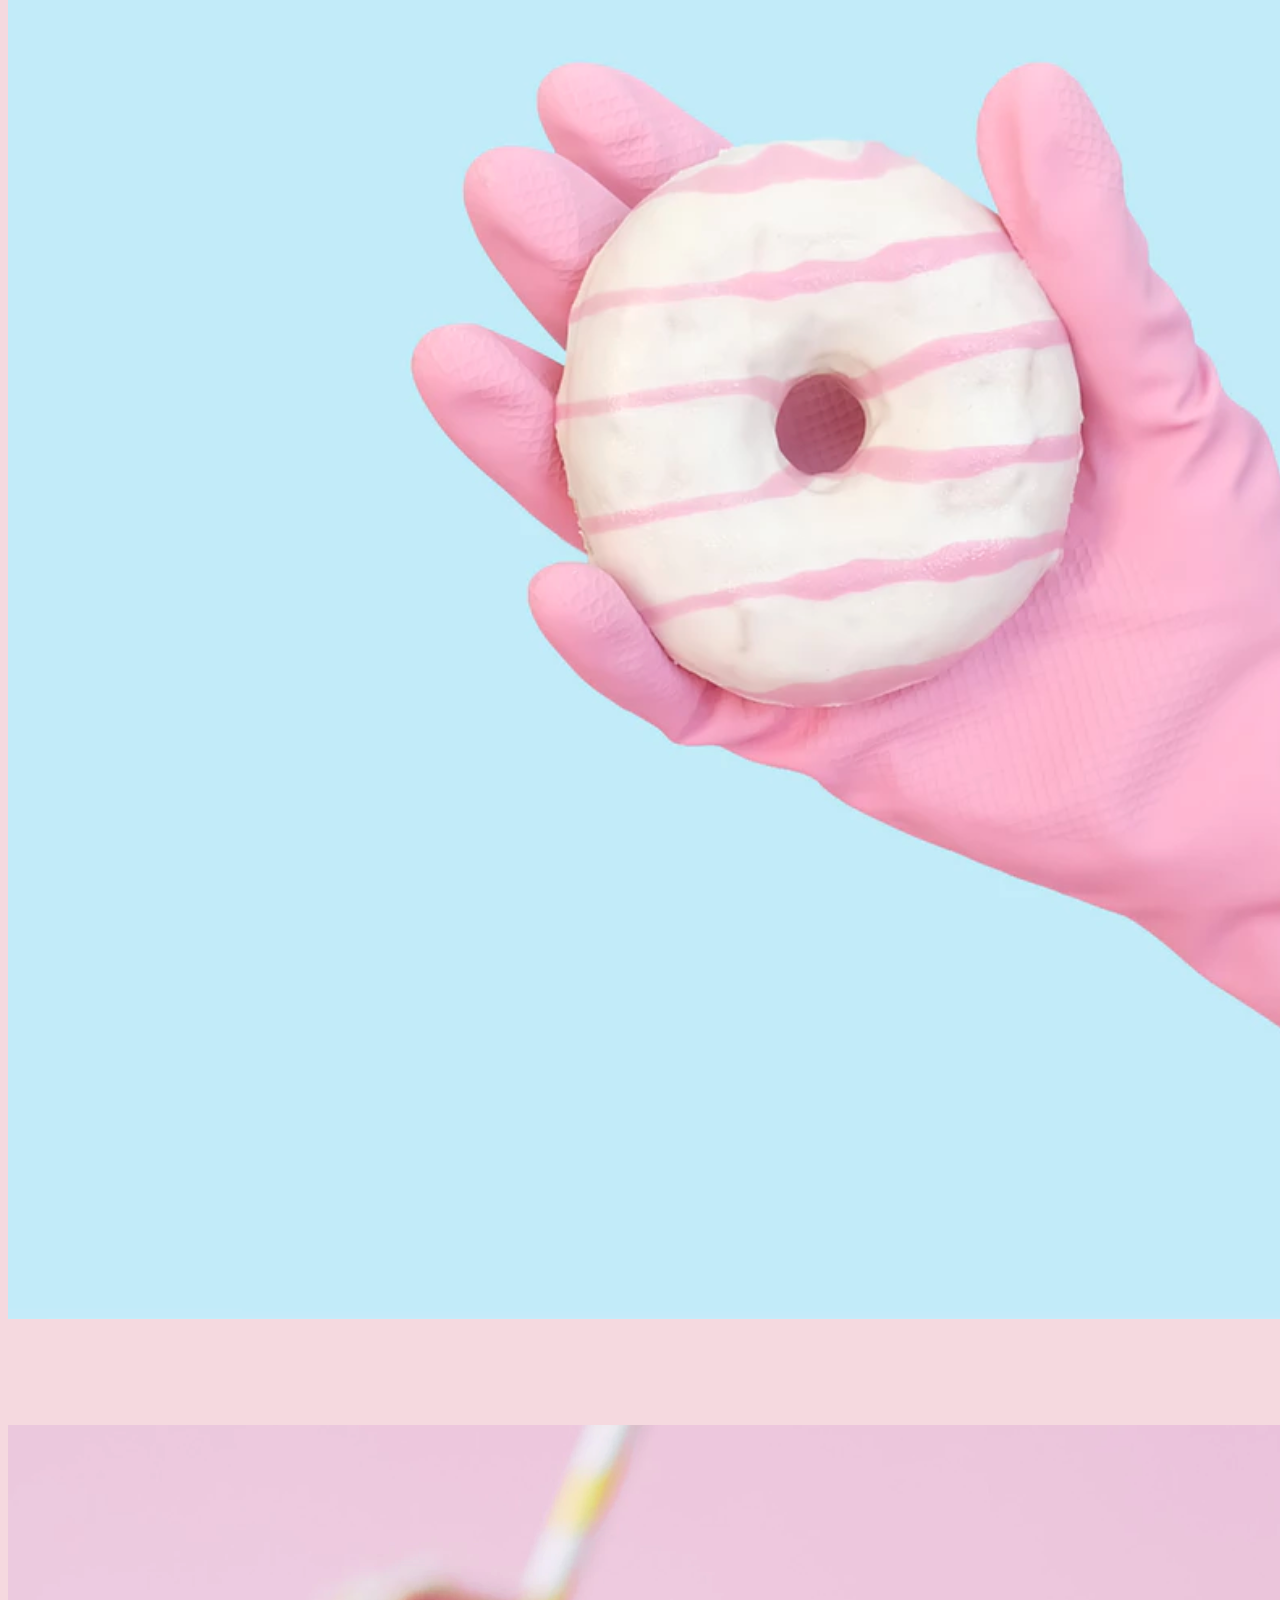
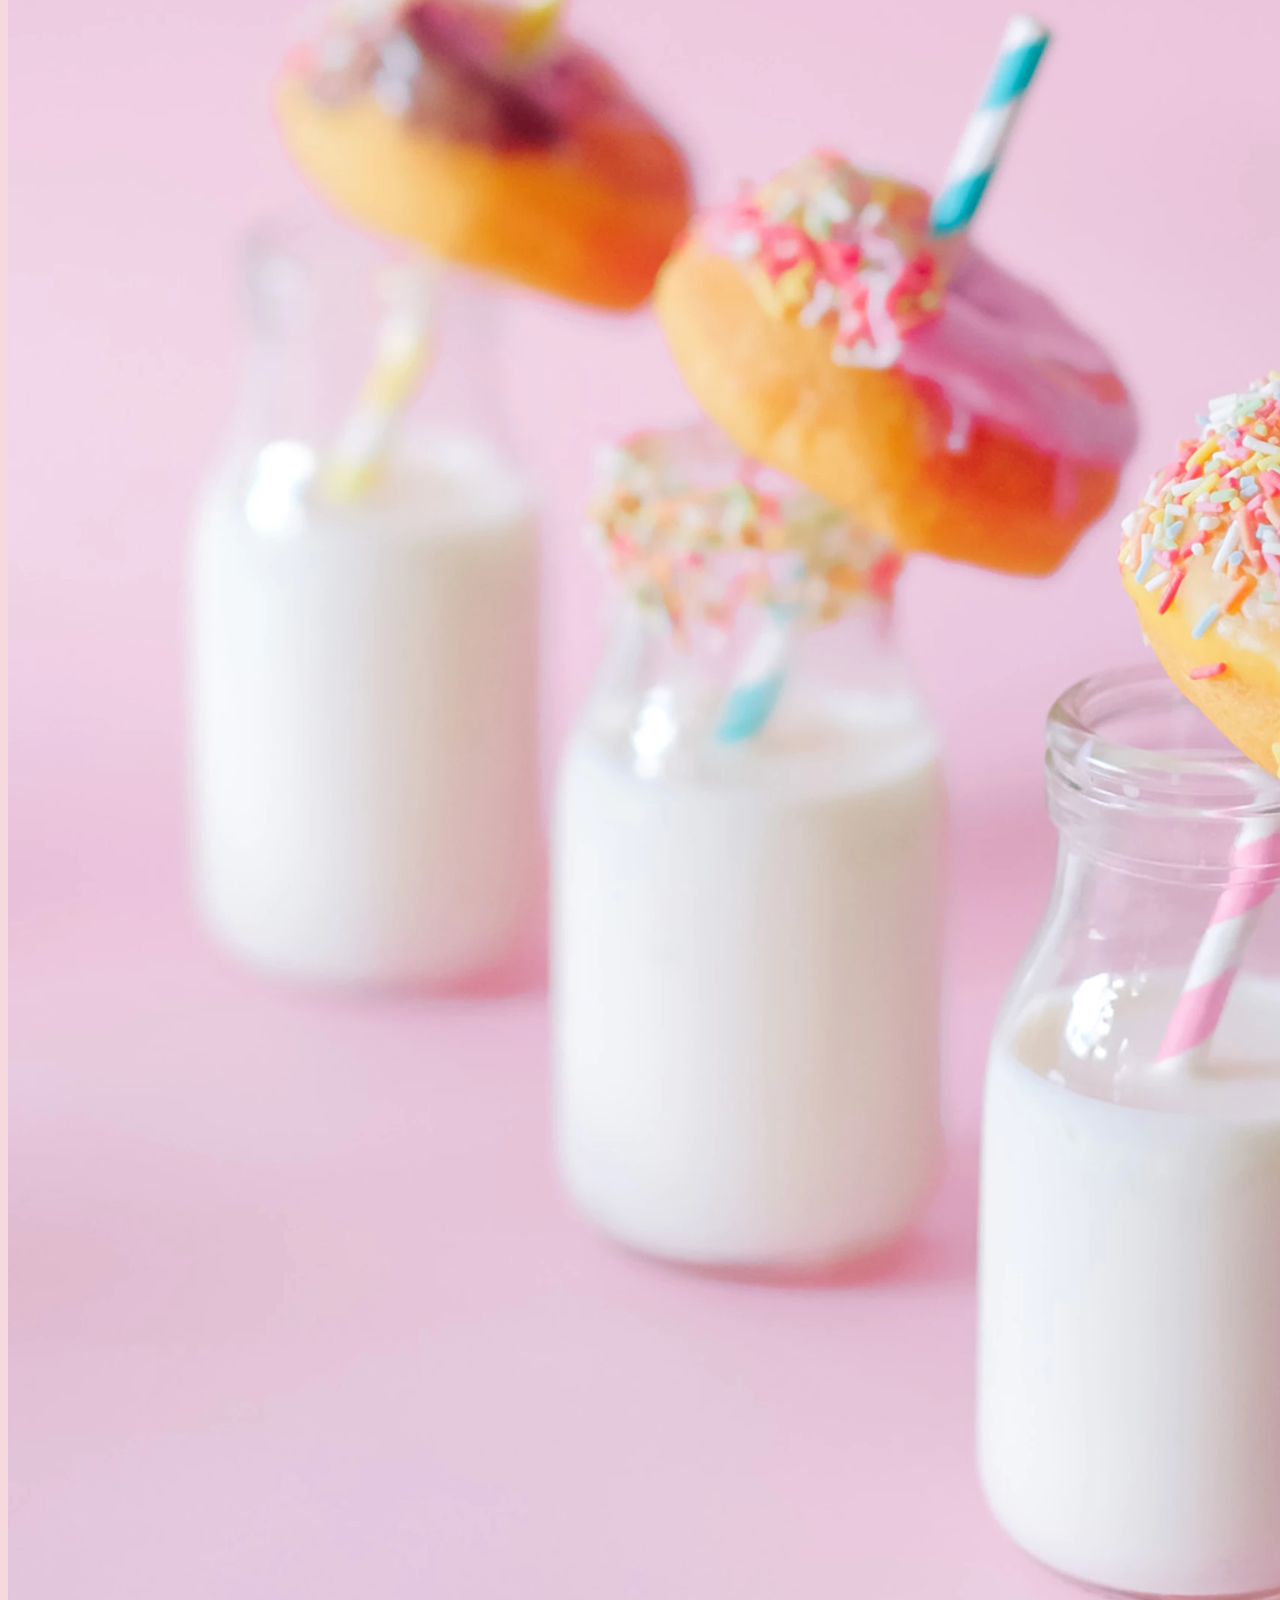
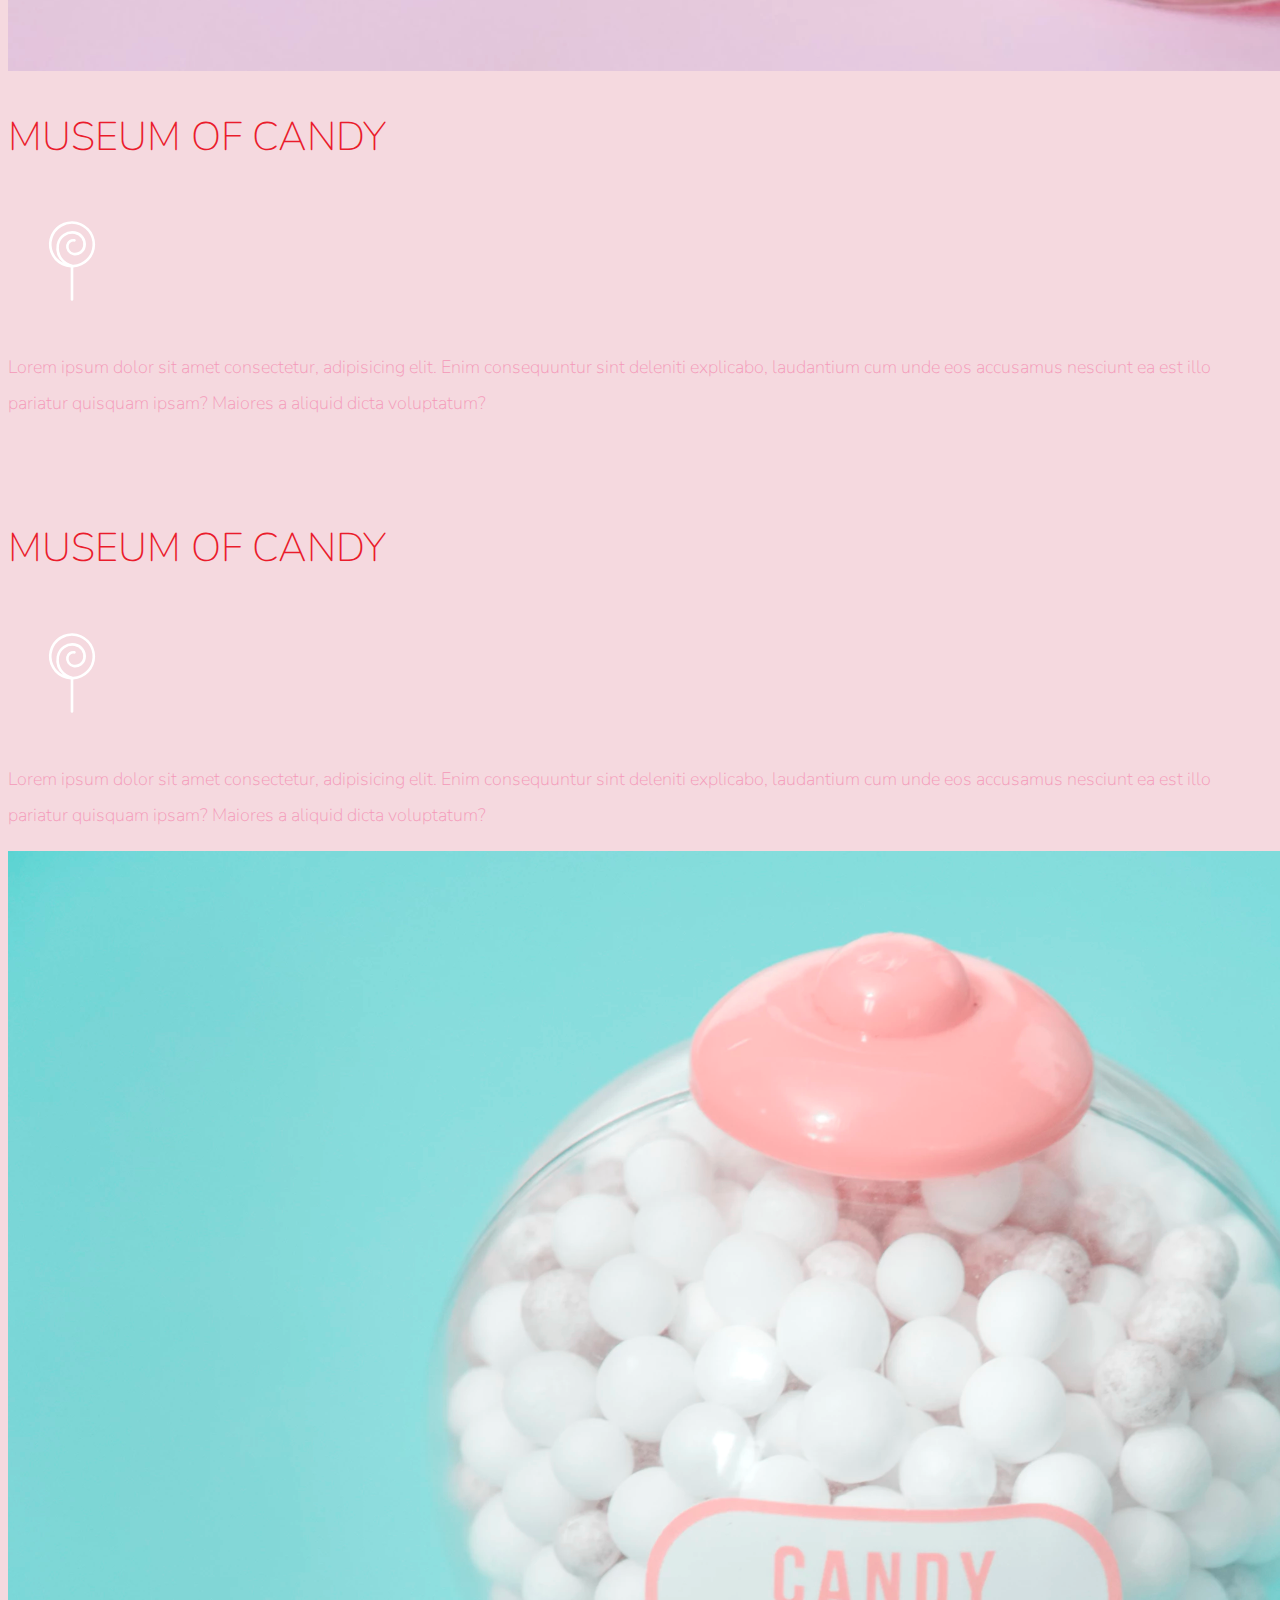
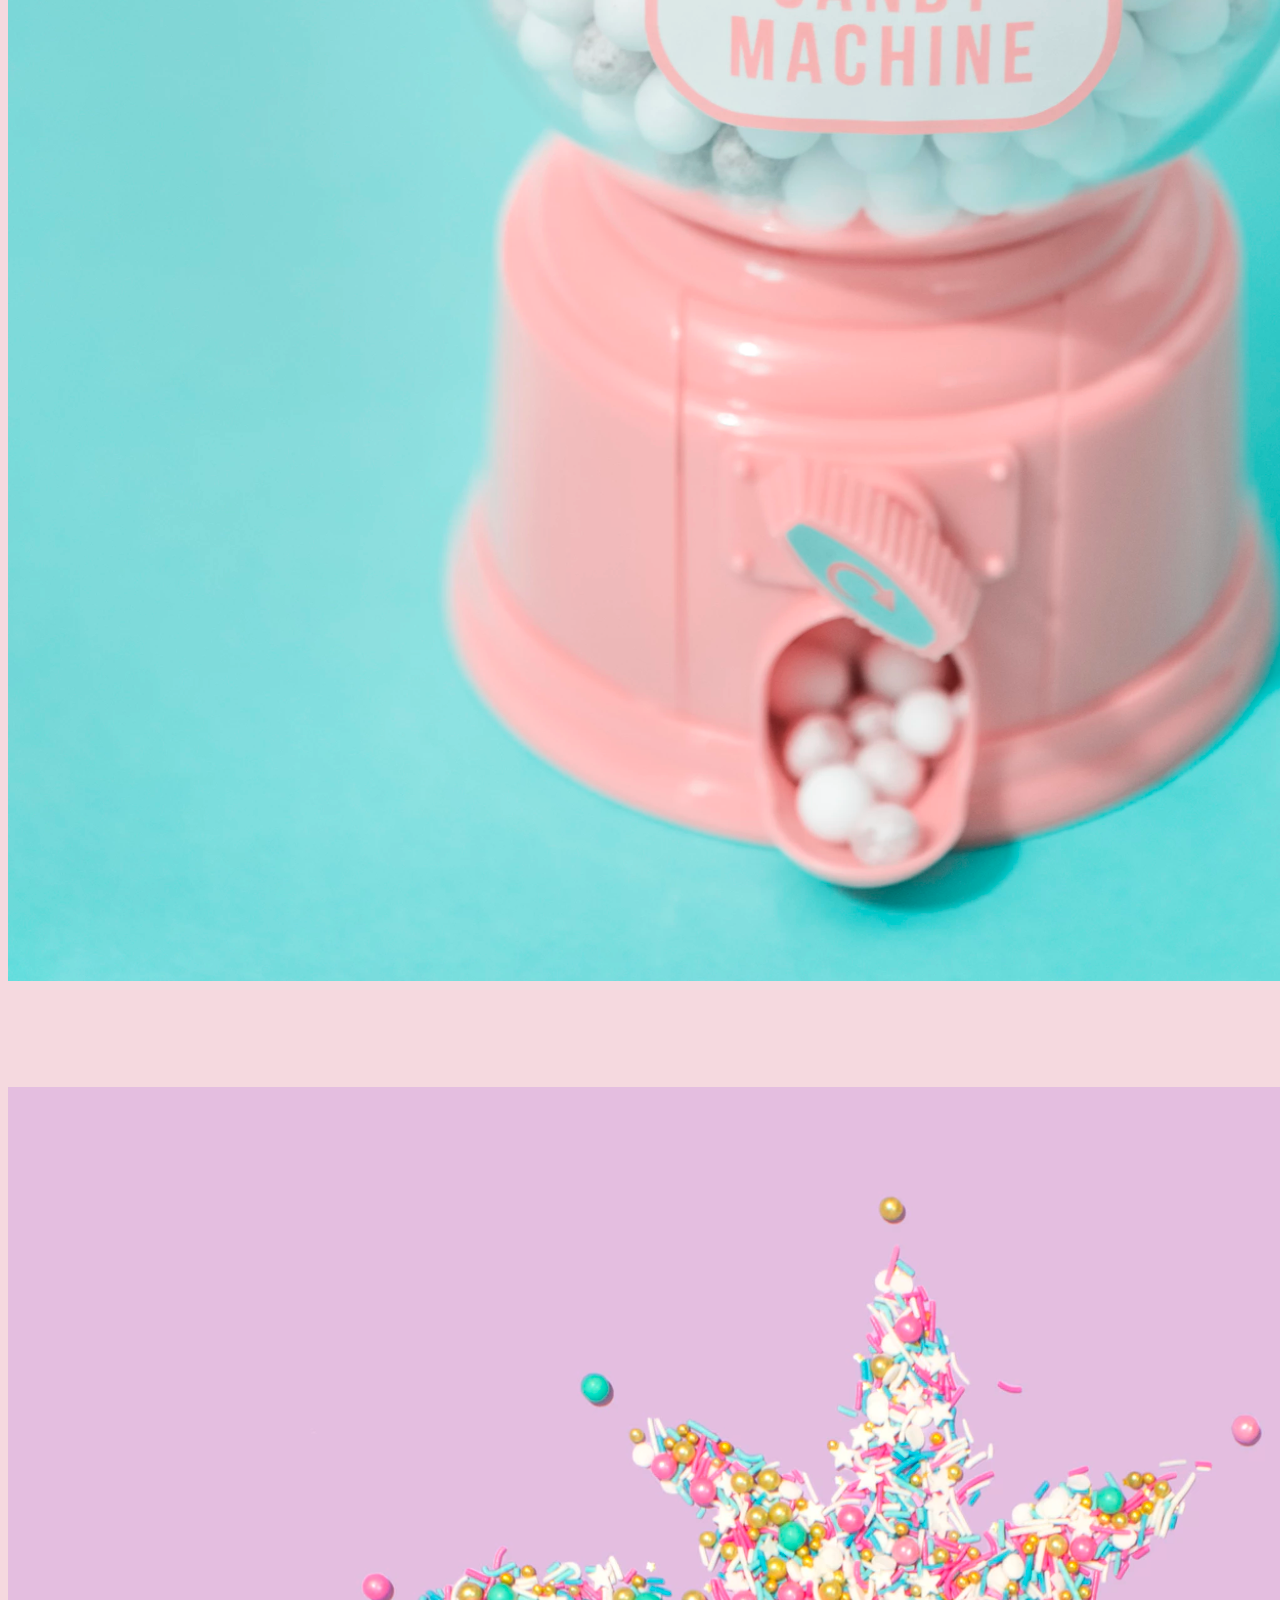
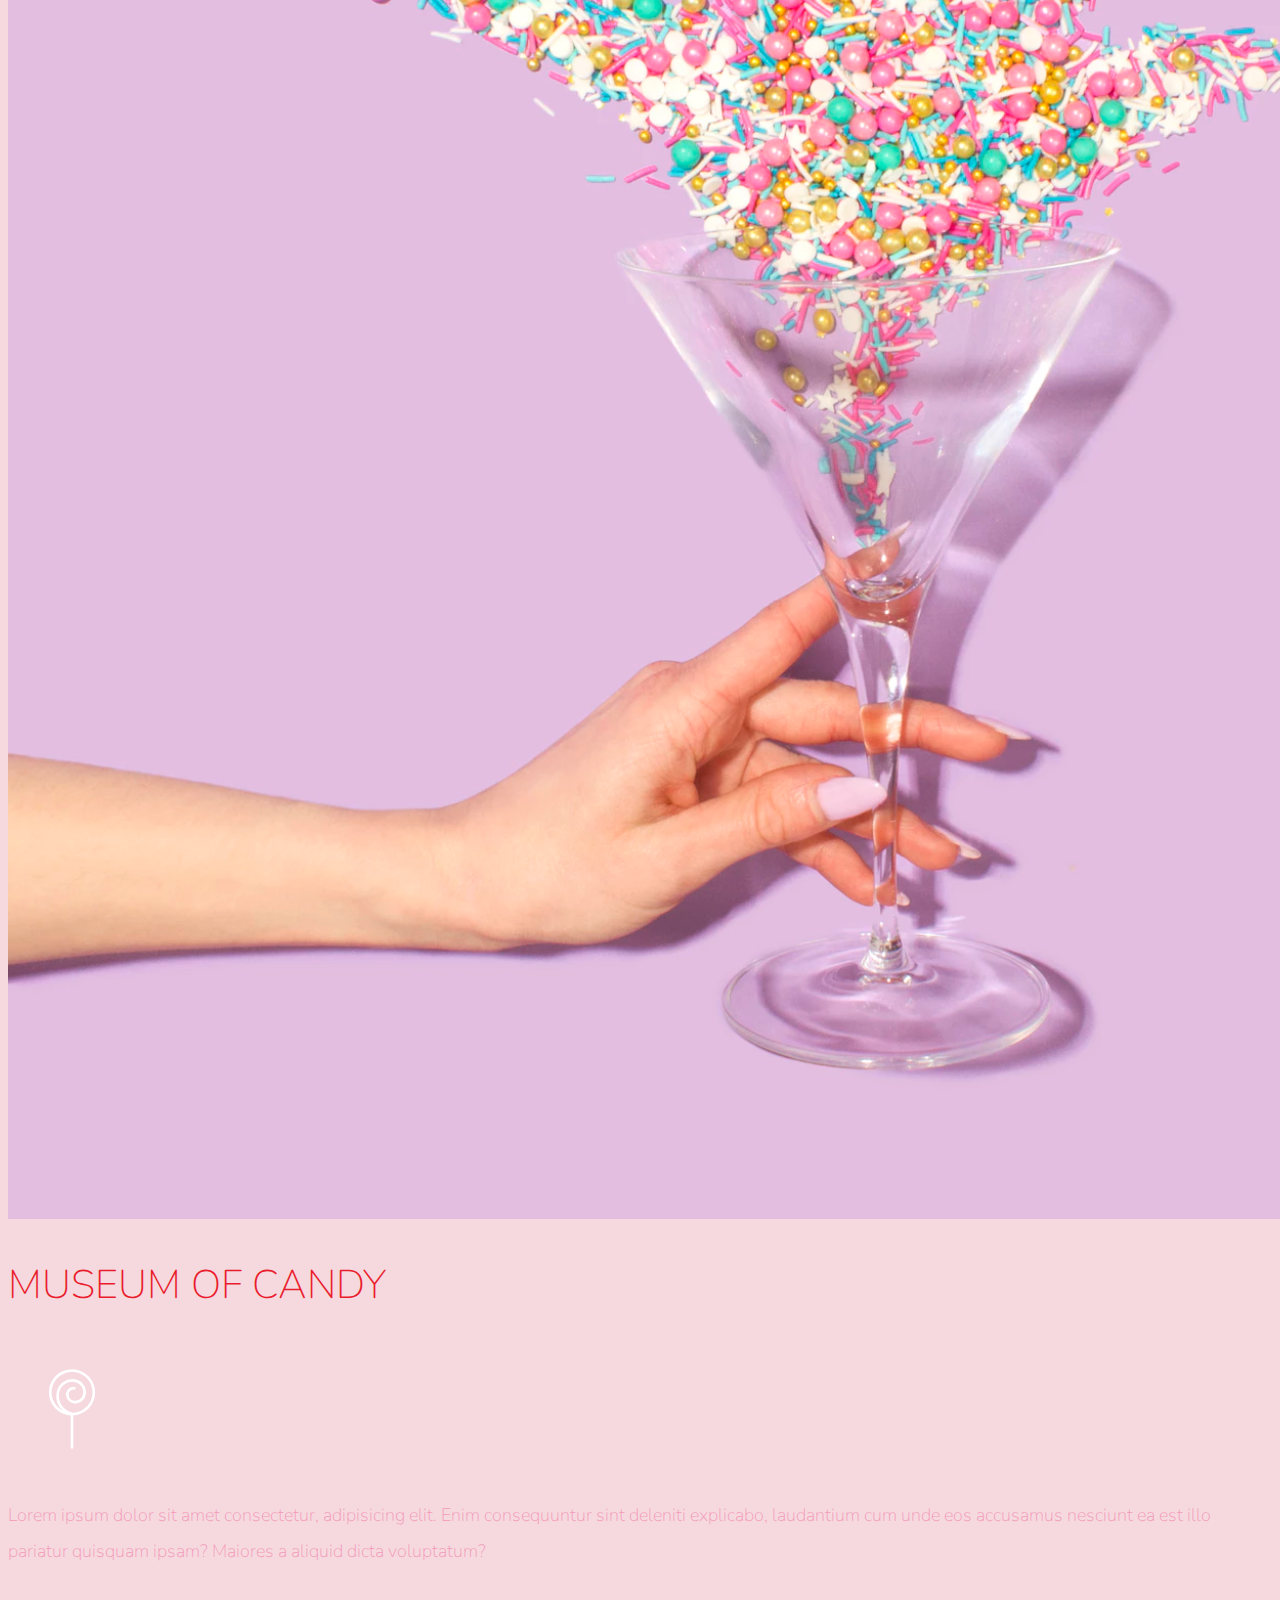
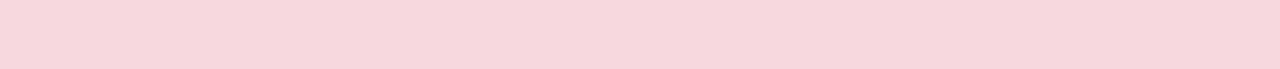
<file: 13_Museum_Of_Candy/Starter/index.html>
<!doctype html>
<html lang="en">

<head>
  <!-- Required meta tags -->
  <meta charset="utf-8">
  <meta name="viewport" content="width=device-width, initial-scale=1, shrink-to-fit=no">

  <!-- Google Font -->
  <link href="https://fonts.googleapis.com/css?family=Nunito:200,300,400,700" rel="stylesheet">

  <!-- Bootstrap CSS -->
  <link rel="stylesheet" href="https://stackpath.bootstrapcdn.com/bootstrap/4.1.3/css/bootstrap.min.css"
    integrity="sha384-MCw98/SFnGE8fJT3GXwEOngsV7Zt27NXFoaoApmYm81iuXoPkFOJwJ8ERdknLPMO" crossorigin="anonymous">

  <!-- Custom CSS -->
  <link rel="stylesheet" href="app.css">

  <title>Museum of Candy</title>
</head>

<body>
  <nav id="mainNavbar" class="navbar navbar-expand-md navbar-dark py-0 fixed-top">
    <a class="navbar-brand" href="#">CANDY</a>
    <button class="navbar-toggler" type="button" data-toggle="collapse" data-target="#navLinks"
      aria-controls="navbarNav" aria-expanded="false" aria-label="Toggle navigation">
      <span class="navbar-toggler-icon"></span>
    </button>
    <div class="collapse navbar-collapse" id="navLinks">
      <ul class="navbar-nav">
        <li class="nav-item ">
          <a class="nav-link" href="#">HOME</a>
        </li>
        <li class="nav-item">
          <a class="nav-link" href="#">ABOUT</a>
        </li>
        <li class="nav-item">
          <a class="nav-link" href="#">TICKETS</a>
        </li>
      </ul>
    </div>
  </nav>
  <section class="container-fluid px-0">
    <div class="row align-items-center content">
      <div class="col-lg-6">
        <div id="headingGroup" class="text-white text-center d-none d-lg-block mt-5">
          <h1 class="display-2">MUSEUM<span>/</span>OF<span>/</span>CANDY</h1>
          <h1 class="display-2">MUSEUM<span>/</span>OF<span>/</span>CANDY</h1>
          <h1 class="display-2">MUSEUM<span>/</span>OF<span>/</span>CANDY</h1>
          <h1 class="display-2">MUSEUM<span>/</span>OF<span>/</span>CANDY</h1>
          <h1 class="display-2">MUSEUM<span>/</span>OF<span>/</span>CANDY</h1>
          <h1 class="display-2">MUSEUM<span>/</span>OF<span>/</span>CANDY</h1>
          <h1 class="display-2">MUSEUM<span>/</span>OF<span>/</span>CANDY</h1>
        </div>
      </div>
      <div class="col-lg-6">
        <img src="imgs/hand2.png" class="img-fluid" alt="">
      </div>
    </div>
  </section>
  <section class="container-fluid px-0">
    <div class="row align-items-center content">
      <div class="col-md-6 order-2 order-md-1">
        <img src="imgs/milk.png" class="img-fluid" alt="">
      </div>
      <div class="col-md-6 order-1 order-md-2 text-center">
        <div class="row justify-content-center">
          <div class="col-10 col-lg-8 blurb mb-5 mb-md-0">
            <h2>MUSEUM OF CANDY</h2>
            <img src="imgs/lolli_icon.png" alt="" class="d-none d-lg-inline">
            <p class="lead">Lorem ipsum dolor sit amet consectetur, adipisicing elit. Enim consequuntur sint deleniti
              explicabo, laudantium cum unde eos accusamus nesciunt ea est illo pariatur quisquam ipsam? Maiores a
              aliquid dicta voluptatum?</p>
          </div>
        </div>
      </div>
    </div>
    <div class="row align-items-center content">
      <div class="col-md-6 text-center">
        <div class="row justify-content-center">
          <div class="col-10 col-lg-8 blurb mb-5 mb-md-0">
            <h2>MUSEUM OF CANDY</h2>
            <img src="imgs/lolli_icon.png" alt="" class="d-none d-lg-inline">
            <p class="lead">Lorem ipsum dolor sit amet consectetur, adipisicing elit. Enim consequuntur sint deleniti
              explicabo, laudantium cum unde eos accusamus nesciunt ea est illo pariatur quisquam ipsam? Maiores a
              aliquid dicta voluptatum?</p>
          </div>
        </div>
      </div>
      <div class="col-md-6">
        <img src="imgs/gumball.png" class="img-fluid" alt="">
      </div>
    </div>
    <div class="row align-items-center content">
      <div class="col-md-6 order-2 order-md-1">
        <img src="imgs/sprinkles.png" class="img-fluid" alt="">
      </div>
      <div class="col-md-6 order-1 order-md-2 text-center">
        <div class="row justify-content-center">
          <div class="col-10 col-lg-8 blurb mb-5 mb-md-0">
            <h2>MUSEUM OF CANDY</h2>
            <img src="imgs/lolli_icon.png" alt="" class="d-none d-lg-inline">
            <p class="lead">Lorem ipsum dolor sit amet consectetur, adipisicing elit. Enim consequuntur sint deleniti
              explicabo, laudantium cum unde eos accusamus nesciunt ea est illo pariatur quisquam ipsam? Maiores a
              aliquid dicta voluptatum?</p>
          </div>
        </div>
      </div>
    </div>
  </section>
  <!-- Optional JavaScript -->
  <!-- jQuery first, then Popper.js, then Bootstrap JS -->
  <script src="https://code.jquery.com/jquery-3.3.1.slim.min.js"
    integrity="sha384-q8i/X+965DzO0rT7abK41JStQIAqVgRVzpbzo5smXKp4YfRvH+8abtTE1Pi6jizo"
    crossorigin="anonymous"></script>
  <script src="https://cdnjs.cloudflare.com/ajax/libs/popper.js/1.14.3/umd/popper.min.js"
    integrity="sha384-ZMP7rVo3mIykV+2+9J3UJ46jBk0WLaUAdn689aCwoqbBJiSnjAK/l8WvCWPIPm49"
    crossorigin="anonymous"></script>
  <script src="https://stackpath.bootstrapcdn.com/bootstrap/4.1.3/js/bootstrap.min.js"
    integrity="sha384-ChfqqxuZUCnJSK3+MXmPNIyE6ZbWh2IMqE241rYiqJxyMiZ6OW/JmZQ5stwEULTy"
    crossorigin="anonymous"></script>
  <script>
    $(function () {
      $(document).scroll(function(){
        var $nav = $("#mainNavbar");
        $nav.toggleClass("scrolled", $(this).scrollTop() > $nav.height());
      })
    })
  </script>
</body>

</html>
</file>
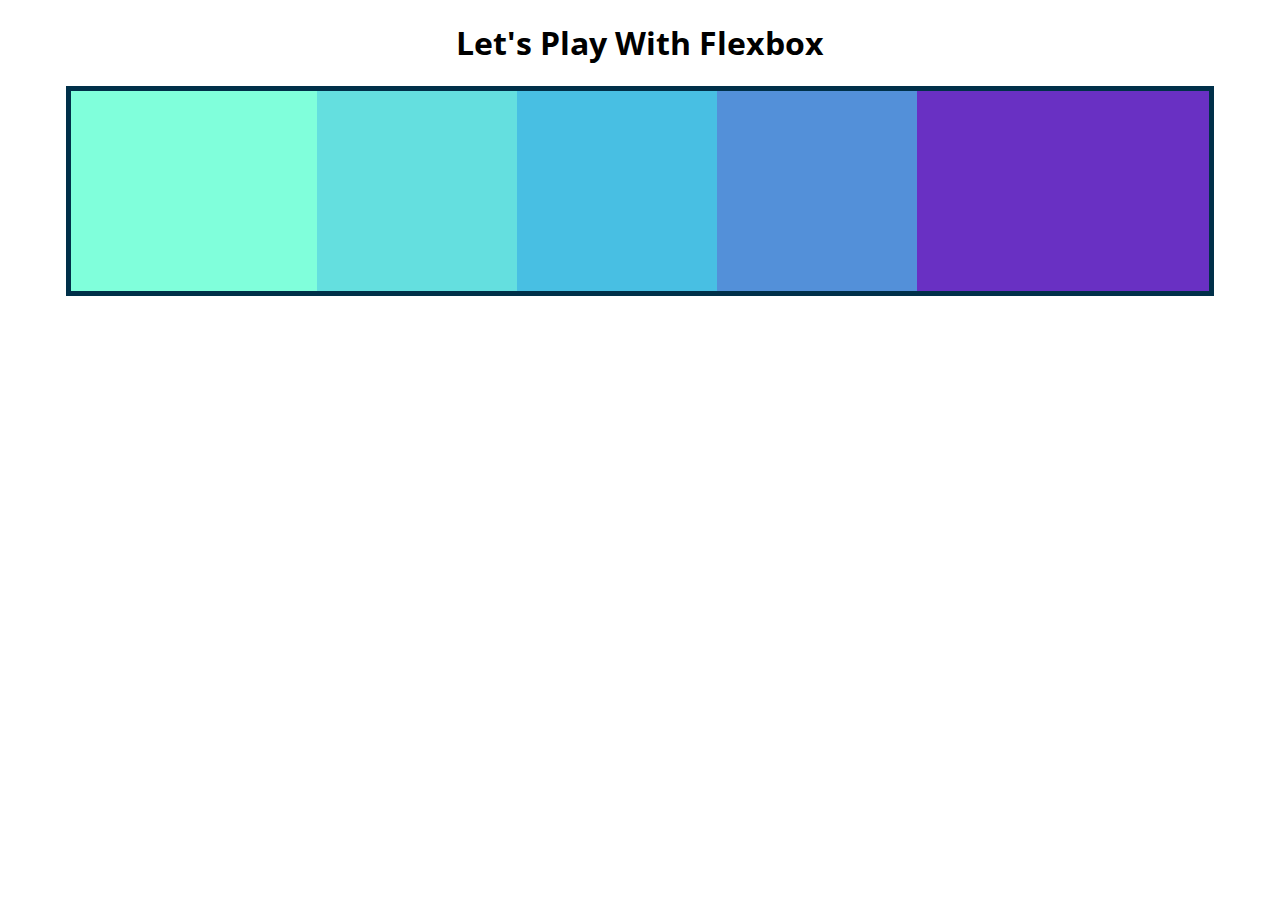
<file: Flexbox_And_Responsive_CODE/Flexbox Starter/index.html>
<!DOCTYPE html>
<html lang="en">

<head>
    <meta charset="UTF-8">
    <meta name="viewport" content="width=device-width, initial-scale=1.0">
    <title>Flexbox Playground</title>
    <link href="https://fonts.googleapis.com/css2?family=Open+Sans:wght@300&display=swap" rel="stylesheet">

    <link rel="stylesheet" href="app.css">
</head>

<body>
    <h1>Let's Play With Flexbox</h1>

    <section id="container">
        <div style="background-color: #80ffdb"></div>
        <div style="background-color: #64dfdf"></div>
        <div style="background-color: #48bfe3"></div>
        <div style="background-color: #5390d9"></div>
        <div style="background-color: #6930c3"></div>
    </section>

</body>

</html>
</file>
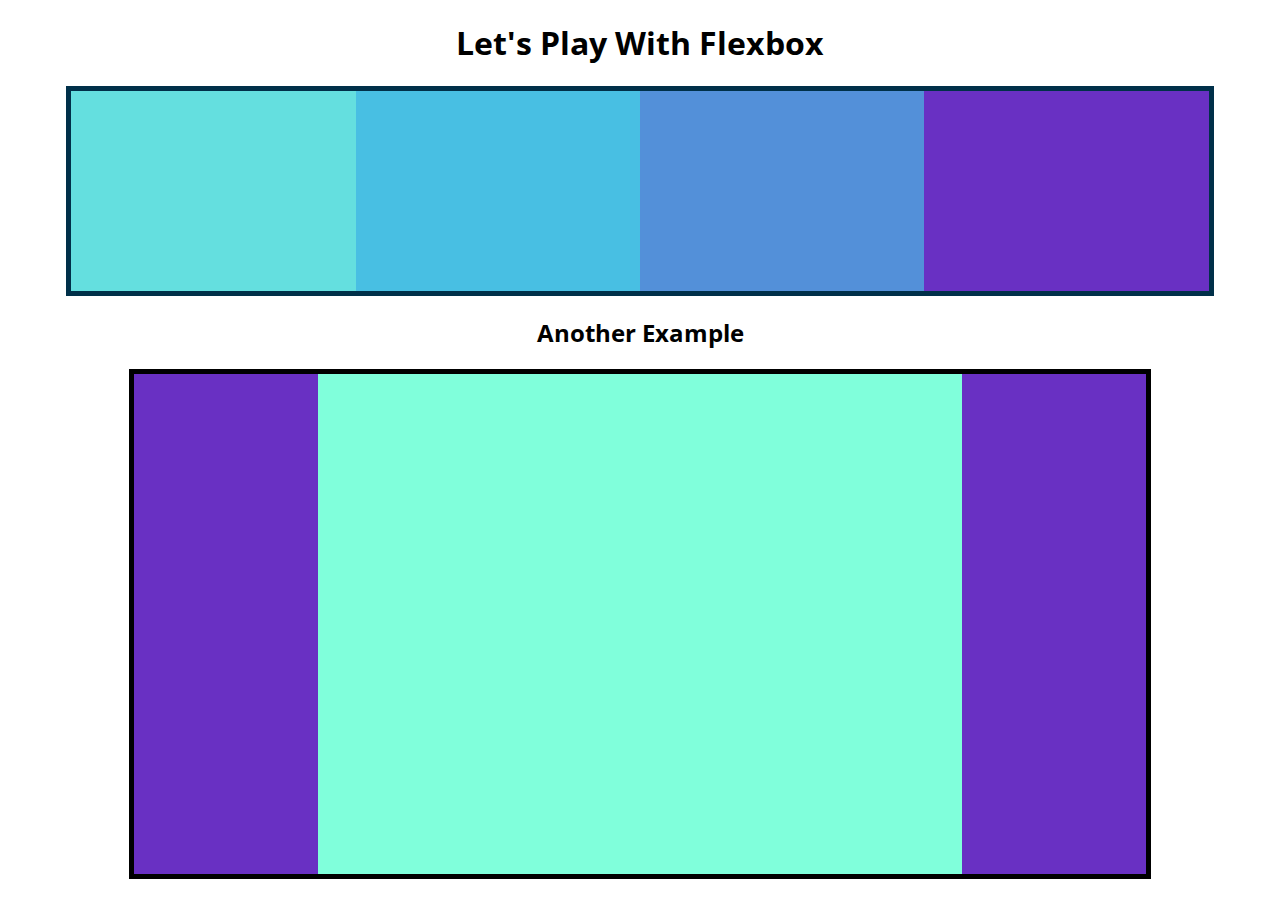
<file: Flexbox_And_Responsive_CODE/Flexbox/index.html>
<!DOCTYPE html>
<html lang="en">

<head>
    <meta charset="UTF-8">
    <meta name="viewport" content="width=device-width, initial-scale=1.0">
    <title>Flexbox Playground</title>
    <link href="https://fonts.googleapis.com/css2?family=Open+Sans:wght@300&display=swap" rel="stylesheet">

    <link rel="stylesheet" href="app.css">
</head>

<body>
    <h1>Let's Play With Flexbox</h1>

    <section id="container">
        <div style="background-color: #80ffdb"></div>
        <div style="background-color: #64dfdf"></div>
        <div style="background-color: #48bfe3"></div>
        <div style="background-color: #5390d9"></div>
        <div style="background-color: #6930c3"></div>
    </section>

    <h2>Another Example</h2>
    <main>
        <section class="sidebar"></section>
        <section class="maincontent"></section>
        <section class="sidebar"></section>
    </main>

</body>

</html>
</file>
<file: 05_CSS_Selectors/app.css>
body {
    background-color: #f1faee;
}

button {
    font-size: 30px;
    background-color: #a8dadc;
}

h1,h2 {
    color: #122642;
}

#signup {
    background-color: #1d3557;
    color: #f1faee;
}

span {
    color: #457b9d;
}

.tag {
    background-color: #e63946;
    color: #f1faee;
    font-size: 16px;
}

.post a {
    color: #457b9d;
    font-weight: 700;
    text-decoration: none;
}

footer a {
    color: #e63946;
}

h2 + button {
    font-size: 20px;
}

footer > a {
    color: #4f8183;
}

input[type="password"] {
    color: rgb(92, 139, 21);
}

a[href*="google"]{
    color: magenta;
}

.post button:hover {
    background-color: #e63946;
    color: #f1faee;
}

.post a:hover {
    text-decoration: underline;
}

button:active {
    background-color: #02c39a;
}

.post:nth-of-type(2n) {
    background-color: #b9cfb1;
}

h2::first-letter {
    font-size: 35px;
}

p::first-line {
    color: purple;
}

p::selection {
    background-color: #fcbf49;
}
</file>
<file: 05_CSS_Selectors/more_styles.css>
h1,h2 {
    color: olivedrab;
}
</file>
<file: css_intro/style.css>
h1 {
    text-align: center;
    width: 50%;
    font-weight: 400;
    text-decoration: blue overline wavy;
    letter-spacing: 10px;
    font-size: 80px;
    font-family: Verdana;
}

h2 {
    color: #5FCFFC;
    background-color: rgb(89, 151, 0);
}

button {
    color: magenta;
    background-color: cyan;
}

p {
    color: olive;
    background: orange;
    text-align: justify;
    line-height: 1.5;
}

body {
    background-color: rgb(128, 45, 196);
}

a {
    text-decoration: none;
}
</file>
<file: 05_CSS_Selectors/inheritance_demo/app.css>
body {
    color: purple;
}

section {
    color: aqua;
}

form {
    color: greenyellow;
}

button, input {
    color: inherit;
}
</file>
<file: 08_Bootstrap/Project/app.css>
/* GLOBAL STYLES
-------------------------------------------------- */
/* Padding below the footer and lighter body text */

body {
    padding-top: 3rem;
    padding-bottom: 3rem;
    color: #5a5a5a;
    font-family: 'Open Sans';
  }
  
  
  /* CUSTOMIZE THE CAROUSEL
  -------------------------------------------------- */
  
  /* Carousel base class */
  .carousel, .hero {
    margin-bottom: 4rem;
  }
  /* Since positioning the image, we need to help out the caption */
  .carousel-caption {
    bottom: 3rem;
    z-index: 10;
  }
  
  /* Declare heights because of positioning of img element */
  .carousel-item {
    height: 32rem;
  }
  .carousel-item > img {
    position: absolute;
    top: 0;
    left: 0;
    min-width: 100%;
    height: 32rem;
  }
  
  
  /* MARKETING CONTENT
  -------------------------------------------------- */
  
  /* Center align the text within the three columns below the carousel */
  .marketing .col-lg-4 {
    margin-bottom: 1.5rem;
    text-align: center;
  }
  .marketing h2 {
    font-weight: 400;
  }
  .marketing .col-lg-4 p {
    margin-right: .75rem;
    margin-left: .75rem;
  }
  
  
  /* Featurettes
  ------------------------- */
  
  .featurette-divider {
    margin: 5rem 0; /* Space out the Bootstrap <hr> more */
  }
  
  /* Thin out the marketing headings */
  .featurette-heading {
    font-weight: 300;
    line-height: 1;
    letter-spacing: -.05rem;
  }
  
  
  /* RESPONSIVE CSS
  -------------------------------------------------- */
  
  @media (min-width: 40em) {
    /* Bump up size of carousel content */
    .carousel-caption p {
      margin-bottom: 1.25rem;
      font-size: 1.25rem;
      line-height: 1.4;
    }
  
    .featurette-heading {
      font-size: 50px;
    }
  }
  
  @media (min-width: 62em) {
    .featurette-heading {
      margin-top: 7rem;
    }
  }

  .hero {
    background: url("https://images.unsplash.com/photo-1543157145-f78c636d023d?ixlib=rb-1.2.1&ixid=eyJhcHBfaWQiOjEyMDd9&auto=format&fit=crop&w=2550&q=80");
    background-position: top left;
    background-size: cover;
    height: 100vh;
  }

  .lead {
    font-size: 2em;
  }

  nav.navbar {
    background-color: #6d6875;
  }
</file>
<file: 13_Museum_Of_Candy/Final/app.css>
body {
    background: #f5d9d5;
    font-family: "Nunito", sans-serif;
}

.blurb h2 {
   color: #EA1C2C;
   font-weight: 100;
   font-size: 2.5rem;
}

.blurb p {
    color: #f498b8;
    font-weight: 100;
    font-size: 1.125rem;
    line-height: 2;
}

.content {
    margin-top: 100px;
    margin-bottom: 100px;
}

#mainNavbar {
    font-size: 1.5rem;
    font-weight: 100;    
}

#mainNavbar .nav-link {
    color: white;
}

#mainNavbar .nav-link:hover {
    color: #EA1C2C;
}

#mainNavbar .navbar-brand {
    color: #EA1C2C;
    font-size: 1.5rem;
}

#headingGroup span {
    color: #EA1C2C;
}

#headingGroup h1 {
    font-weight: 100;
    font-size: 4rem;
}

.navbar.scrolled {
    background: rgb(222,192,222);
    transition: background 500ms;
}

@media (max-width: 1200px) {
    #headingGroup h1 {
        font-weight: 100;
        font-size: 3rem;
    }
    .blurb h2 {
        font-size: 2rem;
    }
}
</file>
<file: 13_Museum_Of_Candy/Starter/app.css>
body {
    background: #f5d9df;
    font-family: 'Nunito', sans-serif;
}

#mainNavbar {
    font-size: 1.5rem;
    font-weight: 100;
}

#mainNavbar .nav-link {
    color: white;
}

#mainNavbar .nav-link:hover {
    color: #ea1c2c;
}

#mainNavbar .navbar-brand  {
    color: #ea1c2c;
}

#headingGroup span {
    color: #ea1c2c;
}

#headingGroup h1 {
    font-weight: 100;
    font-size: 4rem;
}

@media (max-width: 1200px) {
    #headingGroup h1 {
        font-size: 3rem;
    }    
}

.blurb h2 {
    color: #ea1c2c;
    font-weight: 100;
    font-size: 2.5rem;
}

.blurb p {
    color: #f498b8;
    font-weight: 100;
    font-size: 1.125rem;
    line-height: 2;
}

.content {
    margin-bottom: 100px;
}

.navbar.scrolled {
    background: rgb(222,192,222);
    transition: background 300ms;
}
</file>
<file: Flexbox_And_Responsive_CODE/Flexbox Starter/app.css>
body {
    font-family: 'Open Sans', sans-serif;
}
h1 {
    text-align: center;
}
#container {
    background-color: #003049;
    width: 90%;
    /* height: 500px; */
    margin: 0 auto;
    border: 5px solid #003049;
    display: flex;
    flex-direction: row;
    justify-content: center;
    flex-wrap: wrap;
    align-items: flex-start;
    
}

#container div {
    width: 200px;
    height: 200px;
    text-align: center;
    font-size: 4em;
    flex-basis: 200px;
}

div:nth-of-type(1) {
    flex-grow: 1;
}
div:nth-of-type(5) {
    flex-grow: 2;
}
</file>
<file: Flexbox_And_Responsive_CODE/Flexbox/app.css>
body {
    font-family: 'Open Sans', sans-serif;
}
h1, h2{
    text-align: center;
}
#container {
    background-color: #003049;
    width: 90%;
    /* height: 500px; */
    margin: 0 auto;
    border: 5px solid #003049;
    display: flex;
    flex-direction: row;
    justify-content: center;
    /* flex-wrap: wrap; */
}

#container div {
    width: 200px;
    height: 200px;
    /* max-width: 300px; */
    text-align:center;
    flex-basis: 600px;
}

div:nth-of-type(1) {
    flex-grow: 1;
    flex-shrink:2;
}
div:nth-of-type(5) {
    flex-grow: 2;
}


main {
    width: 80%;
    margin: 0 auto;
    border: 5px solid black;
    height: 500px;
    display: flex;
}
main .sidebar {
    background-color: #6930c3;
    flex:1 2 300px;
}
main .maincontent {
    background-color: #80ffdb;
    flex: 2 1 800px;
}
</file>
